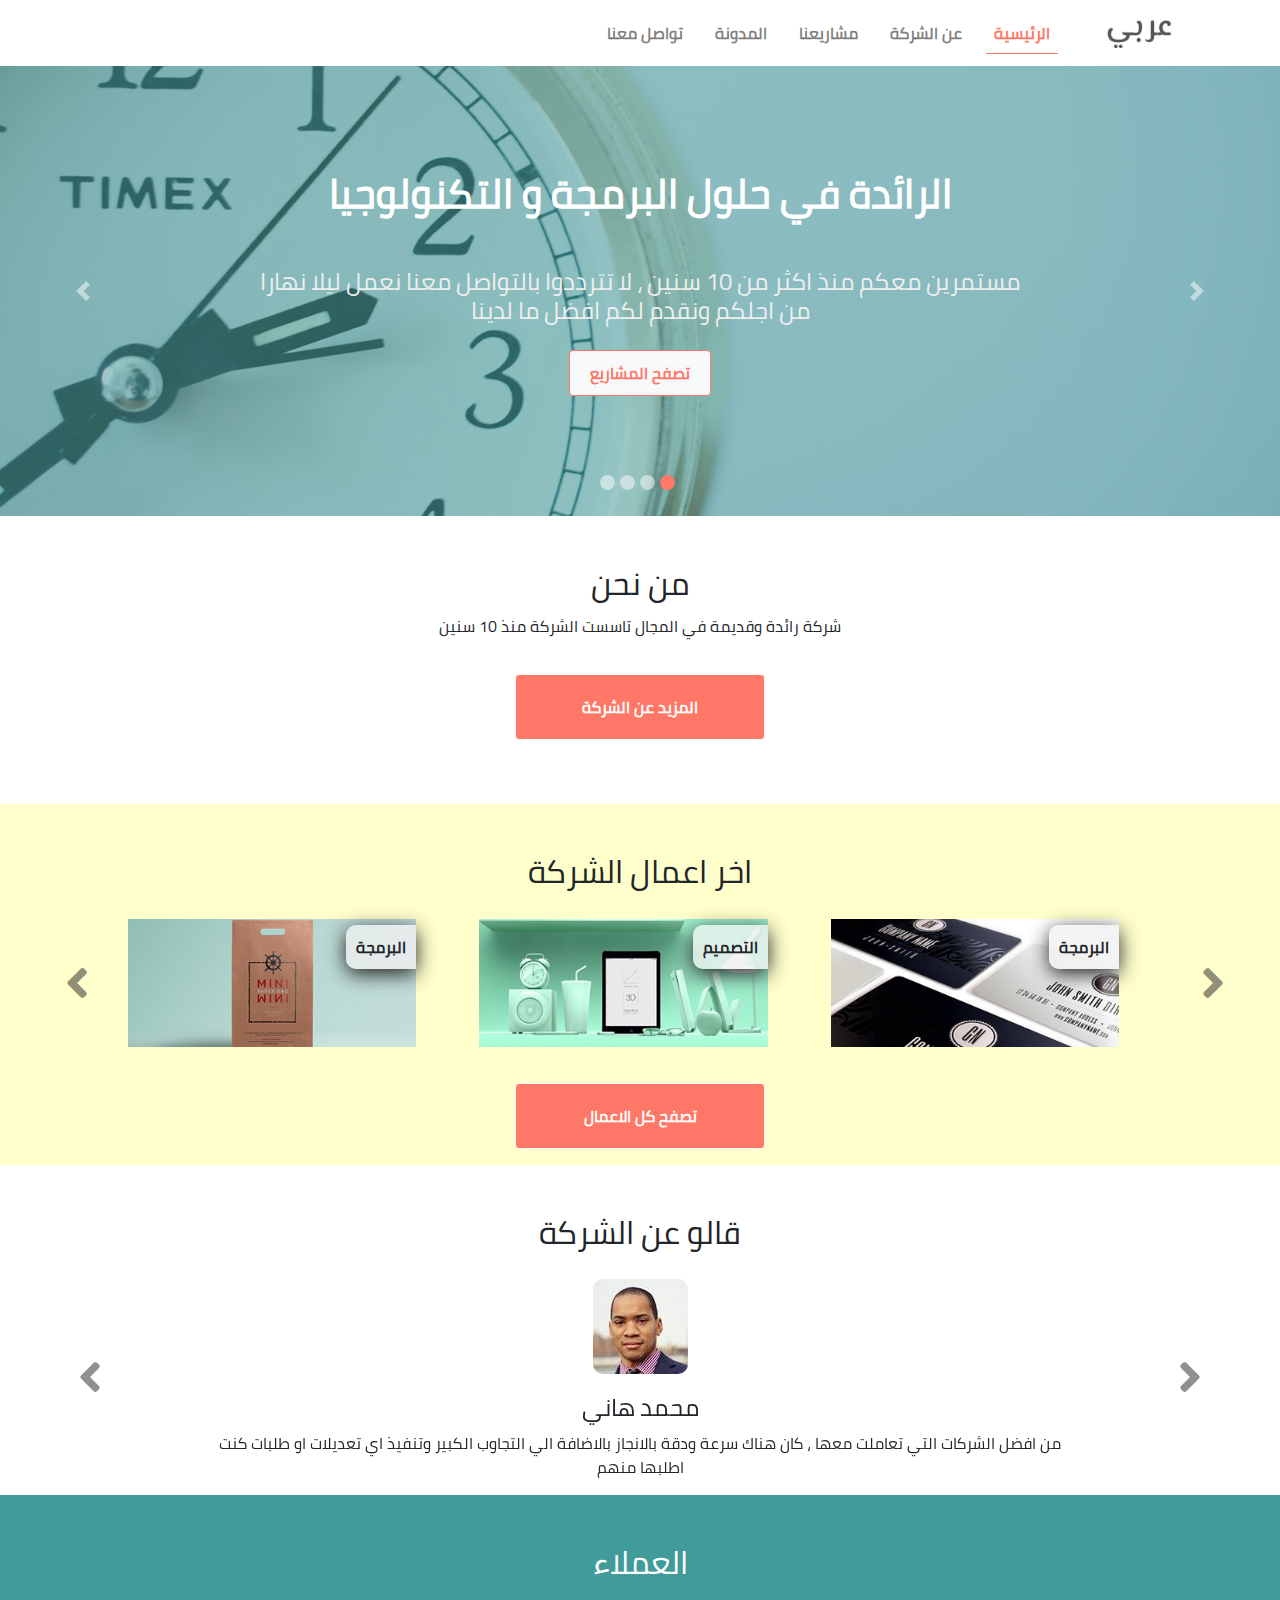
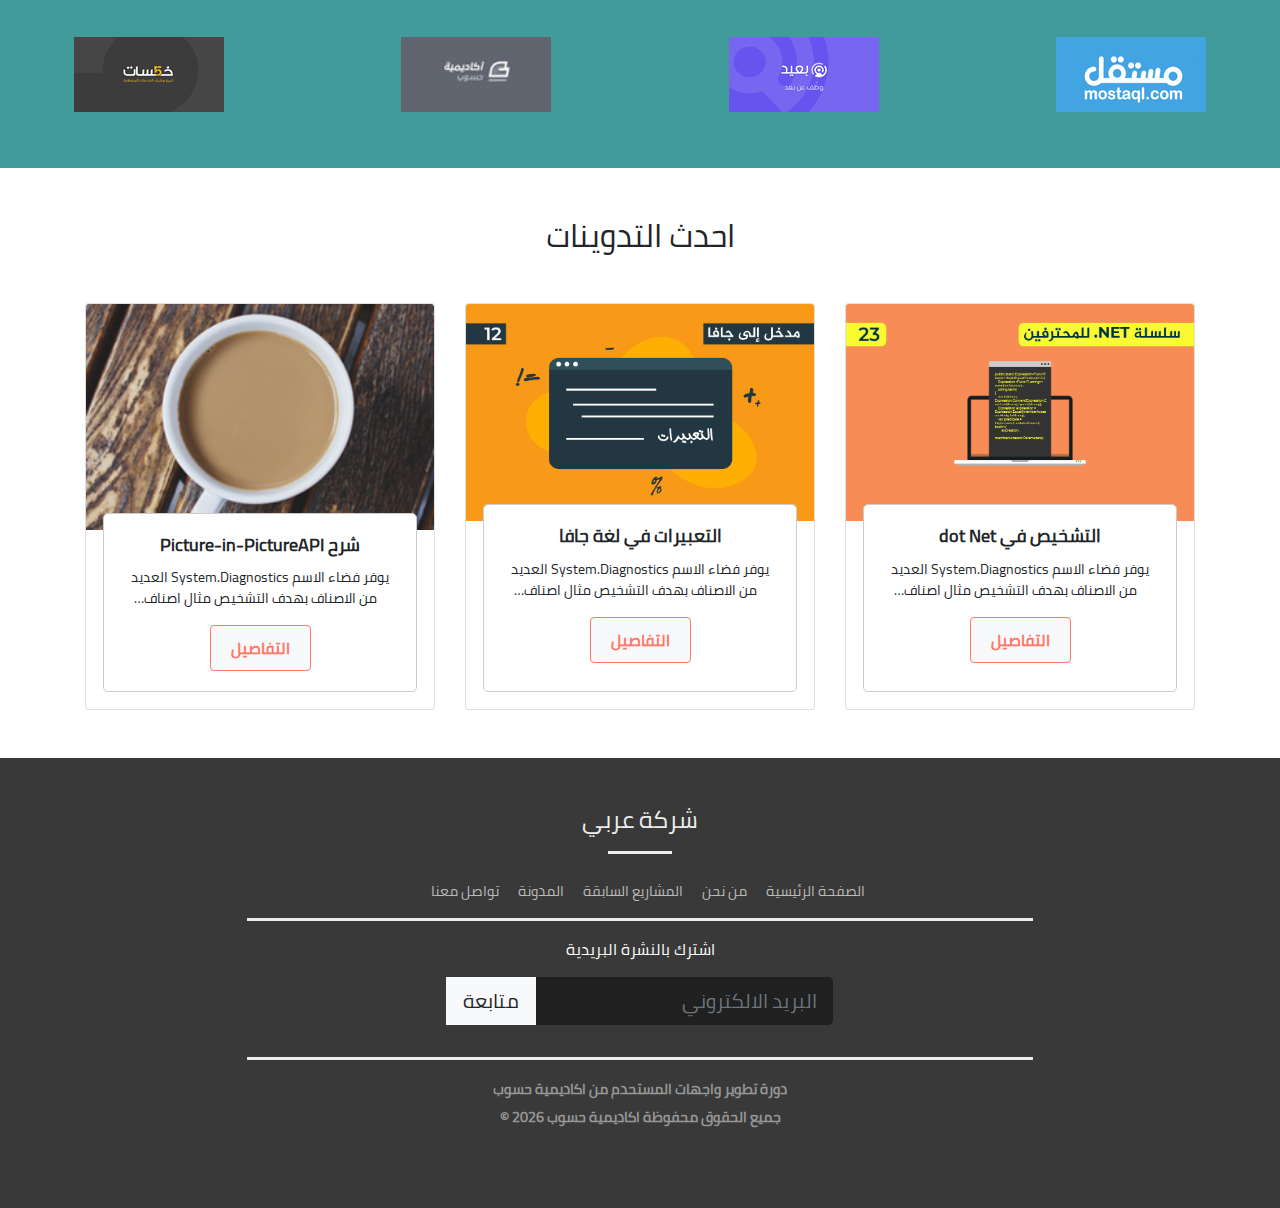
<file: index.html>
<!doctype html><html lang="en"><head><meta charset="UTF-8"><meta http-equiv="X-UA-Compatible" content="IE=edge"><meta name="viewport" content="width=device-width,initial-scale=1"><title>شركة | BmP</title><script defer="defer" src="./js/bundle.js"></script><link href="./css/style.css" rel="stylesheet"></head><body><div class="container-fliud"><section class="top-menu"><div class="row"><nav class="navbar navbar-expand-lg navbar-light bg-light w-100"><button class="navbar-toggler" type="button" data-toggle="collapse" data-target="#navbarSupportedContent" aria-controls="navbarSupportedContent" aria-expanded="false" aria-label="Toggle navigation"><span class="navbar-toggler-icon"></span></button> <a href="index.html" class="navbar-brand p-0"><img src="./images/logo.png" alt="brand company"></a><div class="collapse navbar-collapse" id="navbarSupportedContent"><ul class="navbar-nav ml-auto"><li class="nav-item active p-2"><a class="nav-link" href="/index.html">الرئيسية</a></li><li class="nav-item p-2"><a class="nav-link" href="/about.html">عن الشركة</a></li><li class="nav-item p-2"><a class="nav-link" href="/projects.html">مشاريعنا</a></li><li class="nav-item p-2"><a class="nav-link" href="/blog.html">المدونة</a></li><li class="nav-item p-2"><a class="nav-link" href="/contact.html">تواصل معنا</a></li></ul></div></nav></div></section><section class="carousel-top"><div class="row"><div id="carouselExampleCaptions" class="carousel slide" data-ride="carousel"><ol class="carousel-indicators"><li type="button" data-target="#carouselExampleCaptions" data-slide-to="0" class="active"></li><li type="button" data-target="#carouselExampleCaptions" data-slide-to="1"></li><li type="button" data-target="#carouselExampleCaptions" data-slide-to="2"></li><li type="button" data-target="#carouselExampleCaptions" data-slide-to="3"></li></ol><div class="carousel-inner"><div class="carousel-item active"><img src="./images/banner1.jpg" class="d-block w-100" alt="banner "><div class="carousel-caption d-none d-md-block overlay"><h1>الرائدة في حلول البرمجة و التكنولوجيا</h1><h4>مستمرين معكم منذ اكثر من 10 سنين ، لا تترددوا بالتواصل معنا نعمل ليلا نهارا من اجلكم ونقدم لكم افضل ما لدينا</h4><a href="projects.html" class="btn btn-light custom-btn my-3">تصفح المشاريع</a></div></div><div class="carousel-item"><img src="./images/banner2.jpg" class="d-block w-100" alt="about comapny"><div class="carousel-caption d-none d-md-block overlay"><h1>الرائدة في حلول البرمجة و التكنولوجيا</h1><h4>مستمرين معكم منذ اكثر من 10 سنين ، لا تترددوا بالتواصل معنا نعمل ليلا نهارا من اجلكم ونقدم لكم افضل ما لدينا</h4><a href="projects.html" class="btn btn-light custom-btn my-3">تصفح المشاريع</a></div></div><div class="carousel-item"><img src="./images/banner3.jpg" class="d-block w-100" alt="about company"><div class="carousel-caption d-none d-md-block overlay"><h1>الرائدة في حلول البرمجة و التكنولوجيا</h1><h4>مستمرين معكم منذ اكثر من 10 سنين ، لا تترددوا بالتواصل معنا نعمل ليلا نهارا من اجلكم ونقدم لكم افضل ما لدينا</h4><a href="projects.html" class="btn btn-light custom-btn my-3">تصفح المشاريع</a></div></div><div class="carousel-item"><img src="./images/banner4.jpg" class="d-block w-100" alt="about company"><div class="carousel-caption d-none d-md-block overlay"><h1>الرائدة في حلول البرمجة و التكنولوجيا</h1><h4>مستمرين معكم منذ اكثر من 10 سنين ، لا تترددوا بالتواصل معنا نعمل ليلا نهارا من اجلكم ونقدم لكم افضل ما لدينا</h4><a href="projects.html" class="btn btn-light custom-btn my-3">تصفح المشاريع</a></div></div></div><a class="carousel-control-prev" type="button" role="button" data-target="#carouselExampleCaptions" data-slide="prev"><span class="carousel-control-prev-icon" aria-hidden="true"></span> <span class="visually-hidden"></span> </a><a class="carousel-control-next" type="button" role="button" data-target="#carouselExampleCaptions" data-slide="next"><span class="carousel-control-next-icon" aria-hidden="true"></span> <span class="visually-hidden"></span></a></div></div></section><section class="who-are-we my-5"><div class="row justify-content-center"><div class="col-8"><div class="text-center"><h2>من نحن</h2><p class="custom-paragrap">شركة رائدة وقديمة في المجال تاسست الشركة منذ 10 سنين</p><a href="about.html" class="btn btn-light custom-btn-main my-3">المزيد عن الشركة</a></div></div></div></section><section class="latest-projects"><div class="row"><div class="col-12"><h2 class="text-center mt-5">اخر اعمال الشركة</h2></div></div><div id="latest-company-projects" class="carousel slide mx-auto" data-ride="carousel"><div class="carousel-inner"><div class="carousel-item active"><div class="row"><div class="col-12 col-lg-4 pr-5 d-flex justify-content-center"><div class="thumbnail2"><div class="project-category">البرمجة</div><div class="caption2"><h5>برمجة التطبيقات</h5><p class="project-details">برمجة تطبيق باستخدام Android Studio</p><a href="project-details.html" class="btn btn-light custom-btn">تصفح المشروع</a></div><img src="./images/our-works-1.jpg" class="img-fluid h-100" alt="last projec"></div></div><div class="col-12 col-lg-4 pr-5 d-flex justify-content-center"><div class="thumbnail2"><div class="project-category">التصميم</div><div class="caption2"><h5>تصميم المواقع</h5><p class="project-details">تصميم شكل موقع متجر الكتروني ، التصميم متكامل لجميع احجام الشاشات</p><a href="project-details.html" class="btn btn-light custom-btn">تصفح المشروع</a></div><img src="./images/our-works-2.jpg" class="img-fluid h-100" alt="last projec"></div></div><div class="col-12 col-lg-4 pr-5 d-flex justify-content-center"><div class="thumbnail2"><div class="project-category">البرمجة</div><div class="caption2"><h5>برمجة المواقع</h5><p class="project-details">برمجة موقع الكنروني لبيع الالبسه ، يعمل الموقع على جميع احجام الشاشات</p><a href="project-details.html" class="btn btn-light custom-btn">تصفح المشروع</a></div><img src="./images/our-works-3.jpg" class="img-fluid h-100" alt="last projec"></div></div></div></div><div class="carousel-item"><div class="row"><div class="col-12 col-lg-4 pr-5 d-flex justify-content-center"><div class="thumbnail2"><div class="project-category">البرمجة</div><div class="caption2"><h5>برمجة التطبيقات</h5><p class="project-details">برمجة تطبيق باستخدام ios</p><a href="project-details.html" class="btn btn-light custom-btn">تصفح المشروع</a></div><img src="./images/our-works-4.jpg" class="img-fluid h-100" alt="last projec"></div></div><div class="col-12 col-lg-4 pr-5 d-flex justify-content-center"><div class="thumbnail2"><div class="project-category">التصميم</div><div class="caption2"><h5>تصميم المواقع</h5><p class="project-details">لتطبيق هاتف ، تم اختيار الالوان بعناية بنا على طلب الزبون</p><a href="project-details.html" class="btn btn-light custom-btn">تصفح المشروع</a></div><img src="./images/our-works-5.jpg" class="img-fluid h-100" alt="last projec"></div></div><div class="col-12 col-lg-4 pr-5 d-flex justify-content-center"><div class="thumbnail2"><div class="project-category">البرمجة</div><div class="caption2"><h5>برمجة المواقع</h5><p class="project-details">برمجة موقع الكنروني لبيع الالبسه ، يعمل الموقع على جميع احجام الشاشات</p><a href="project-details.html" class="btn btn-light custom-btn">تصفح المشروع</a></div><img src="./images/our-works-6.jpg" class="img-fluid h-100" alt="last projec"></div></div></div></div><div class="carousel-item"><div class="row"><div class="col-12 col-lg-4 pr-5 d-flex justify-content-center"><div class="thumbnail2"><div class="project-category">البرمجة</div><div class="caption2"><h5>برمجة التطبيقات</h5><p class="project-details">برمجة تطبيق باستخدام ios</p><a href="project-details.html" class="btn btn-light custom-btn">تصفح المشروع</a></div><img src="./images/our-works-2.jpg" class="img-fluid h-100" alt="last projec"></div></div><div class="col-12 col-lg-4 pr-5 d-flex justify-content-center"><div class="thumbnail2"><div class="project-category">التصميم</div><div class="caption2"><h5>تصميم المواقع</h5><p class="project-details">تصميم شكل موقع متجر الكتروني ، التصميم متكامل لجميع احجام الشاشات</p><a href="project-details.html" class="btn btn-light custom-btn">تصفح المشروع</a></div><img src="./images/our-works-3.jpg" class="img-fluid h-100" alt="last projec"></div></div><div class="col-12 col-lg-4 pr-5 d-flex justify-content-center"><div class="thumbnail2"><div class="project-category">البرمجة</div><div class="caption2"><h5>برمجة المواقع</h5><p class="project-details">برمجة موقع الكنروني لبيع الالبسه ، يعمل الموقع على جميع احجام الشاشات</p><a href="project-details.html" class="btn btn-light custom-btn">تصفح المشروع</a></div><img src="./images/our-works-1.jpg" class="img-fluid h-100" alt="last projec"></div></div></div></div></div><a class="carousel-control-prev" role="button" data-target="#latest-company-projects" data-slide="prev"><i class="fas fa-angle-right fa-3x"></i> </a><a class="carousel-control-next" role="button" data-target="#latest-company-projects" data-slide="next"><i class="fas fa-angle-left fa-3x"></i></a></div><div class="text-center"><a href="projects.html" class="btn btn-light custom-btn-main my-3">تصفح كل الاعمال</a></div></section><section class="said-about-company"><h2 class="mt-5 text-center">قالو عن الشركة</h2><div id="said-about-company-carousel" class="carousel slide" data-ride="carousel"><div class="carousel-inner"><div class="carousel-item active"><div class="row justify-content-center"><div class="col-8"><div class="text-center"><img src="./images/team1.jpg" class="custom-img" alt="محمد هاني"><h4>محمد هاني</h4><p class="custom-pargraph">من افضل الشركات التي تعاملت معها ، كان هناك سرعة ودقة بالانجاز بالاضافة الي التجاوب الكبير وتنفيذ اي تعديلات او طلبات كنت اطلبها منهم</p></div></div></div></div><div class="carousel-item"><div class="row justify-content-center"><div class="col-8"><div class="text-center"><img src="./images/team2.jpg" class="custom-img" alt="محمد هاني"><h4>احمد محمد</h4><p class="custom-pargraph">من افضل الشركات التي تعاملت معها ، كان هناك سرعة ودقة بالانجاز بالاضافة الي التجاوب الكبير وتنفيذ اي تعديلات او طلبات كنت اطلبها منهم</p></div></div></div></div><div class="carousel-item"><div class="row justify-content-center"><div class="col-8"><div class="text-center"><img src="./images/team3.jpg" class="custom-img" alt="محمد هاني"><h4>خالد</h4><p class="custom-pargraph">من افضل الشركات التي تعاملت معها ، كان هناك سرعة ودقة بالانجاز بالاضافة الي التجاوب الكبير وتنفيذ اي تعديلات او طلبات كنت اطلبها منهم</p></div></div></div></div></div><a class="carousel-control-prev" role="button" data-target="#said-about-company-carousel" data-slide="prev"><i class="fas fa-angle-right fa-3x"></i> </a><a class="carousel-control-next" role="button" data-target="#said-about-company-carousel" data-slide="next"><i class="fas fa-angle-left fa-3x"></i></a></div></section><section class="clients py-5"><h2 class="text-center pb-5 text-white">العملاء</h2><div class="client-logos"><div class="row"><div class="col-12 col-sm-6 col-lg-3 d-flex justify-content-center"><a href="https://mostaql.com/" class="mb-2"><img src="./images/mostaql.png" alt="mostaql"></a></div><div class="col-12 col-sm-6 col-lg-3 d-flex justify-content-center"><a href="https://baaeed.com/" class="mb-2"><img src="./images/baaeed.png" alt="mostaql"></a></div><div class="col-12 col-sm-6 col-lg-3 d-flex justify-content-center"><a href="https://academy.hsoub.com/" class="mb-2"><img src="./images/academy-hsoub.jpg" alt="mostaql"></a></div><div class="col-12 col-sm-6 col-lg-3 d-flex justify-content-center"><a href="https://khamsat.com/" class="mb-2"><img src="./images/khamsat.png" alt="mostaql"></a></div></div></div></section><section class="latest-post"><div class="container"><div class="text-center my-5"><h2>احدث التدوينات</h2></div><div class="row"><div class="col-md-4 d-flex justify-content-center"><div class="card mb-5" style="width:23rem"><img src="./images/blog1.png" class="card-img-top" alt=""><div class="card-body text-center"><h5 class="card-title">التشخيص في dot Net</h5><p class="card-text project-details">يوفر فضاء الاسم System.Diagnostics العديد من الاصناف بهدف التشخيص مثال اصناف للتعامل مع عمليات النظام واخرى تعمل كعدادات لقياس الاداء</p><a href="blog-details-" class="btn btn-light custom-btn">التفاصيل</a></div></div></div><div class="col-md-4 d-flex justify-content-center"><div class="card mb-5" style="width:23rem"><img src="./images/blog2.png" class="card-img-top" alt=""><div class="card-body text-center"><h5 class="card-title">التعبيرات في لغة جافا</h5><p class="card-text project-details">يوفر فضاء الاسم System.Diagnostics العديد من الاصناف بهدف التشخيص مثال اصناف للتعامل مع عمليات النظام واخرى تعمل كعدادات لقياس الاداء</p><a href="blog-details-" class="btn btn-light custom-btn">التفاصيل</a></div></div></div><div class="col-md-4 d-flex justify-content-center"><div class="card mb-5" style="width:23rem"><img src="./images/blog3.jpg" class="card-img-top" alt=""><div class="card-body text-center"><h5 class="card-title">شرح Picture-in-PictureAPI</h5><p class="card-text project-details">يوفر فضاء الاسم System.Diagnostics العديد من الاصناف بهدف التشخيص مثال اصناف للتعامل مع عمليات النظام واخرى تعمل كعدادات لقياس الاداء</p><a href="blog-details-" class="btn btn-light custom-btn">التفاصيل</a></div></div></div></div></div></section><footer><div class="row"><div class="col-12 text-center"><h2 class="mt-5">شركة عربي</h2><hr class="line1"></div><div id="footer-nav-links" class="col-12 text-center mt-2"><a href=".">الصفحة الرئيسية</a> <a href="about.html">من نحن</a> <a href="projects.html">المشاريع السابقة</a> <a href="blog.html">المدونة</a> <a href="contact.html">تواصل معنا</a></div><hr class="line2"><div class="col-12 text-center"><label class="custom-heading text-white mb-3">اشترك بالنشرة البريدية</label><form class="form form-inline justify-content-center"><div class="input-group input-group-lg mb-3"><input class="form-control" placeholder="البريد الالكتروني" aria-label="Example text with button addon" aria-describedby="button-addon1"><div class="input-group-prepend"><button class="btn btn-light" type="button" id="button-addon1">متابعة</button></div></div></form></div><hr class="line2"><div class="col-12 text-center"><a href="https://academy.hsoub.com/learn/front-end-web-development" class="copyright copyright-link">دورة تطوير واجهات المستحدم من اكاديمية حسوب</a><h5 class="copyright mt-2">جميع الحقوق محفوظة اكاديمية حسوب <span id="date"></span> &copy;</h5></div></div></footer></div></body></html>
</file>
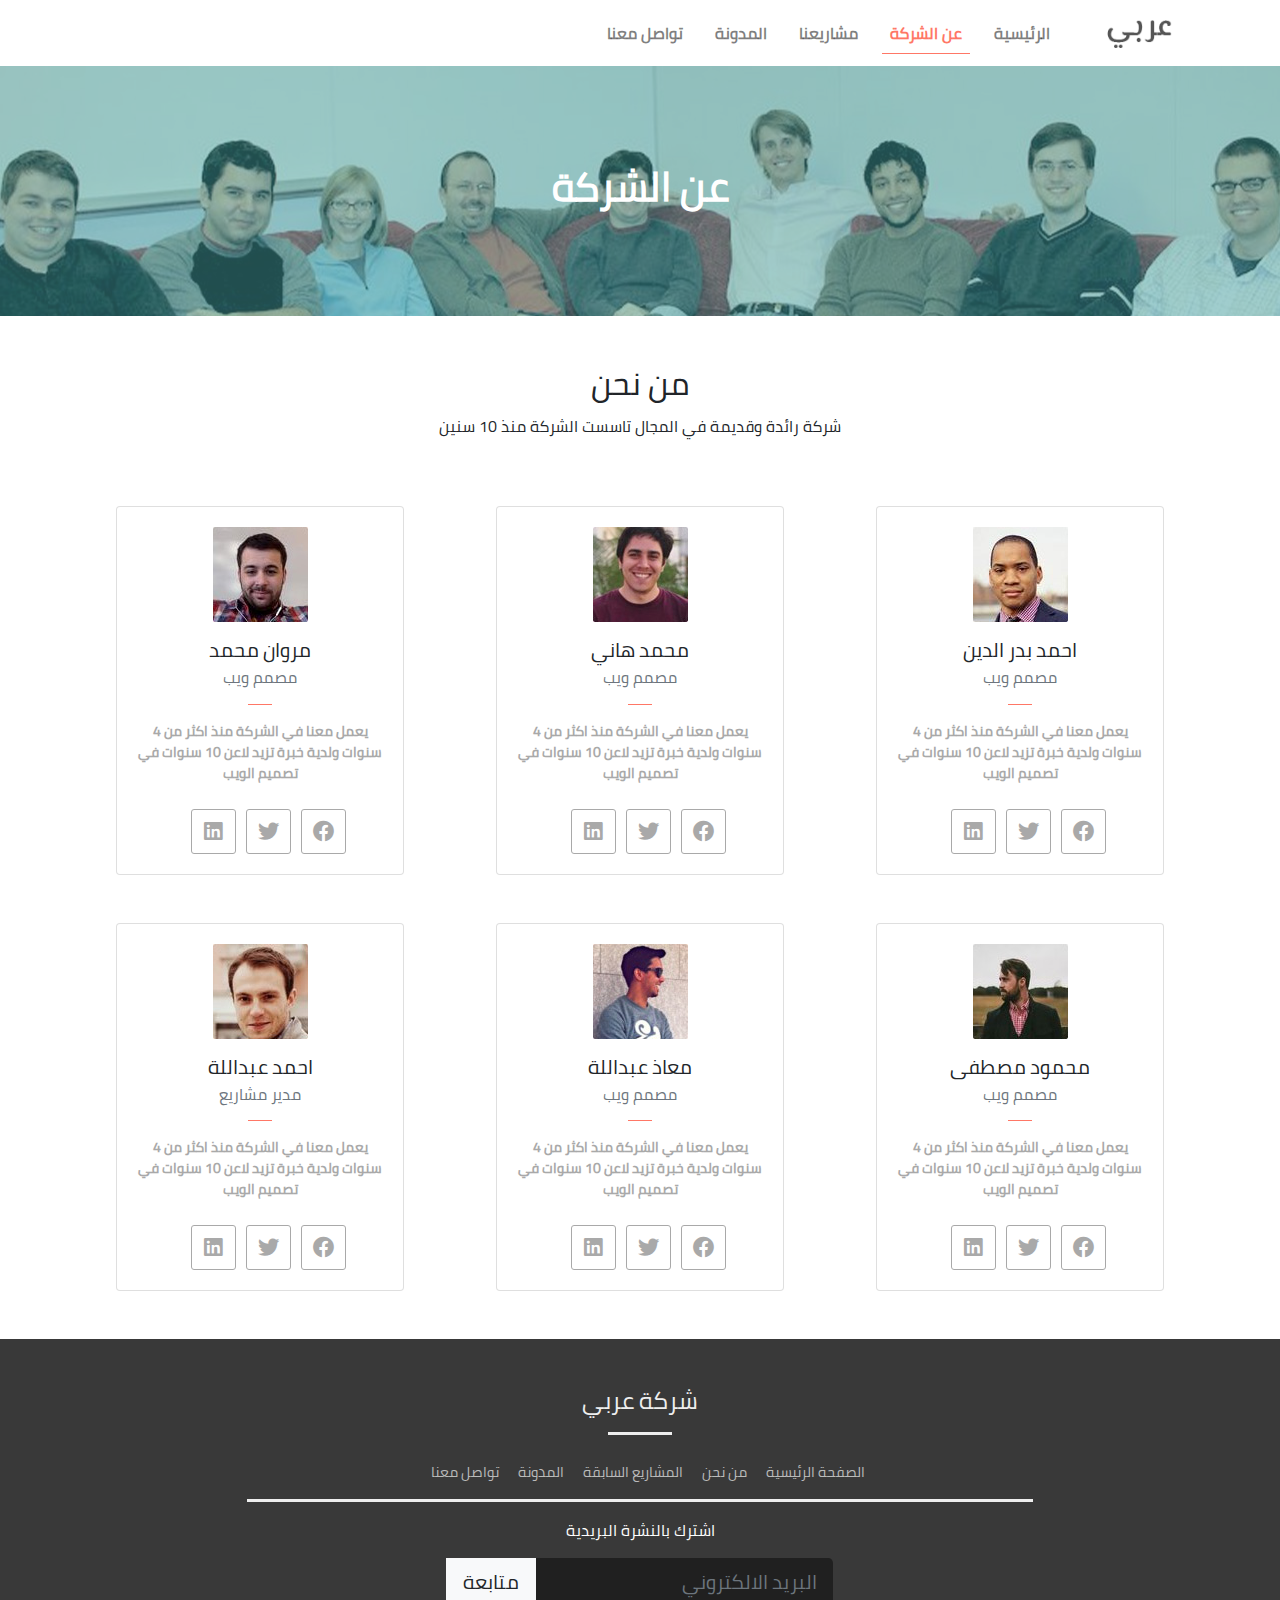
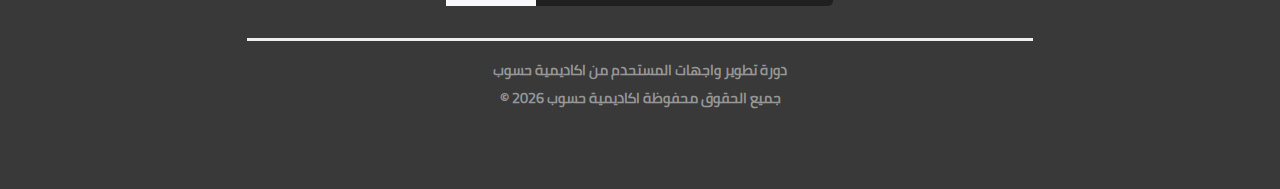
<file: about.html>
<!doctype html><html lang="en"><head><meta charset="UTF-8"><meta http-equiv="X-UA-Compatible" content="IE=edge"><meta name="viewport" content="width=device-width,initial-scale=1"><title>عن الشركة</title><script defer="defer" src="./js/bundle.js"></script><link href="./css/style.css" rel="stylesheet"></head><body><div class="container-fliud"><section class="top-menu"><div class="row"><nav class="navbar navbar-expand-lg navbar-light bg-light w-100"><button class="navbar-toggler" type="button" data-toggle="collapse" data-target="#navbarSupportedContent" aria-controls="navbarSupportedContent" aria-expanded="false" aria-label="Toggle navigation"><span class="navbar-toggler-icon"></span></button> <a href="index.html" class="navbar-brand p-0"><img src="./images/logo.png" alt="brand company"></a><div class="collapse navbar-collapse" id="navbarSupportedContent"><ul class="navbar-nav ml-auto"><li class="nav-item p-2"><a class="nav-link" href="/index.html">الرئيسية</a></li><li class="nav-item p-2"><a class="nav-link" href="/about.html">عن الشركة</a></li><li class="nav-item p-2"><a class="nav-link" href="/projects.html">مشاريعنا</a></li><li class="nav-item p-2"><a class="nav-link" href="/blog.html">المدونة</a></li><li class="nav-item p-2"><a class="nav-link" href="/contact.html">تواصل معنا</a></li></ul></div></nav></div></section><section class="banner about-banner"><div class="row"><div class="col-12"><div id="banner-img"><div class="overlay"><h1 class="title1">عن الشركة</h1></div></div></div></div></section><section class="who-are-we my-5"><div class="row justify-content-center"><div class="col-8"><div class="text-center"><h2>من نحن</h2><p class="custom-paragrap">شركة رائدة وقديمة في المجال تاسست الشركة منذ 10 سنين</p></div></div></div></section><section class="our-team"><div class="container"><div class="row mt-5"><div class="col-md-6 col-lg-4 col-12 d-flex justify-content-center"><div class="card text-center mb-5" style="width:18rem"><div class="card-body"><img src="./images/team1.jpg" alt="personal-img"><h5 class="card-title mt-3">احمد بدر الدين</h5><h6 class="card-subtitle mb-2 text-muted">مصمم ويب</h6><hr class="our-team-line"><p class="card-text">يعمل معنا في الشركة منذ اكثر من 4 سنوات ولدية خبرة تزيد لاعن 10 سنوات في تصميم الويب</p><div class="social-about"><a href="#" class="linkedin-social one-social"><i class="fab fa-linkedin fa-lg"></i></a> <a href="#" class="twitter-social one-social"><i class="fab fa-twitter fa-lg"></i></a> <a href="#" class="facebook-social one-social"><i class="fab fa-facebook fa-lg"></i></a></div></div></div></div><div class="col-md-6 col-lg-4 col-12 d-flex justify-content-center"><div class="card text-center mb-5" style="width:18rem"><div class="card-body"><img src="./images/team2.jpg" alt="personal-img"><h5 class="card-title mt-3">محمد هاني</h5><h6 class="card-subtitle mb-2 text-muted">مصمم ويب</h6><hr class="our-team-line"><p class="card-text">يعمل معنا في الشركة منذ اكثر من 4 سنوات ولدية خبرة تزيد لاعن 10 سنوات في تصميم الويب</p><div class="social-about"><a href="#" class="linkedin-social one-social"><i class="fab fa-linkedin fa-lg"></i></a> <a href="#" class="twitter-social one-social"><i class="fab fa-twitter fa-lg"></i></a> <a href="#" class="facebook-social one-social"><i class="fab fa-facebook fa-lg"></i></a></div></div></div></div><div class="col-md-6 col-lg-4 col-12 d-flex justify-content-center"><div class="card text-center mb-5" style="width:18rem"><div class="card-body"><img src="./images/team3.jpg" alt="personal-img"><h5 class="card-title mt-3">مروان محمد</h5><h6 class="card-subtitle mb-2 text-muted">مصمم ويب</h6><hr class="our-team-line"><p class="card-text">يعمل معنا في الشركة منذ اكثر من 4 سنوات ولدية خبرة تزيد لاعن 10 سنوات في تصميم الويب</p><div class="social-about"><a href="#" class="linkedin-social one-social"><i class="fab fa-linkedin fa-lg"></i></a> <a href="#" class="twitter-social one-social"><i class="fab fa-twitter fa-lg"></i></a> <a href="#" class="facebook-social one-social"><i class="fab fa-facebook fa-lg"></i></a></div></div></div></div><div class="col-md-6 col-lg-4 col-12 d-flex justify-content-center"><div class="card text-center mb-5" style="width:18rem"><div class="card-body"><img src="./images/team4.jpg" alt="personal-img"><h5 class="card-title mt-3">محمود مصطفى</h5><h6 class="card-subtitle mb-2 text-muted">مصمم ويب</h6><hr class="our-team-line"><p class="card-text">يعمل معنا في الشركة منذ اكثر من 4 سنوات ولدية خبرة تزيد لاعن 10 سنوات في تصميم الويب</p><div class="social-about"><a href="#" class="linkedin-social one-social"><i class="fab fa-linkedin fa-lg"></i></a> <a href="#" class="twitter-social one-social"><i class="fab fa-twitter fa-lg"></i></a> <a href="#" class="facebook-social one-social"><i class="fab fa-facebook fa-lg"></i></a></div></div></div></div><div class="col-md-6 col-lg-4 col-12 d-flex justify-content-center"><div class="card text-center mb-5" style="width:18rem"><div class="card-body"><img src="./images/team5.jpg" alt="personal-img"><h5 class="card-title mt-3">معاذ عبداللة</h5><h6 class="card-subtitle mb-2 text-muted">مصمم ويب</h6><hr class="our-team-line"><p class="card-text">يعمل معنا في الشركة منذ اكثر من 4 سنوات ولدية خبرة تزيد لاعن 10 سنوات في تصميم الويب</p><div class="social-about"><a href="#" class="linkedin-social one-social"><i class="fab fa-linkedin fa-lg"></i></a> <a href="#" class="twitter-social one-social"><i class="fab fa-twitter fa-lg"></i></a> <a href="#" class="facebook-social one-social"><i class="fab fa-facebook fa-lg"></i></a></div></div></div></div><div class="col-md-6 col-lg-4 col-12 d-flex justify-content-center"><div class="card text-center mb-5" style="width:18rem"><div class="card-body"><img src="./images/team6.jpg" alt="personal-img"><h5 class="card-title mt-3">احمد عبداللة</h5><h6 class="card-subtitle mb-2 text-muted">مدير مشاريع</h6><hr class="our-team-line"><p class="card-text">يعمل معنا في الشركة منذ اكثر من 4 سنوات ولدية خبرة تزيد لاعن 10 سنوات في تصميم الويب</p><div class="social-about"><a href="#" class="linkedin-social one-social"><i class="fab fa-linkedin fa-lg"></i></a> <a href="#" class="twitter-social one-social"><i class="fab fa-twitter fa-lg"></i></a> <a href="#" class="facebook-social one-social"><i class="fab fa-facebook fa-lg"></i></a></div></div></div></div></div></div></section><footer><div class="row"><div class="col-12 text-center"><h2 class="mt-5">شركة عربي</h2><hr class="line1"></div><div id="footer-nav-links" class="col-12 text-center mt-2"><a href=".">الصفحة الرئيسية</a> <a href="about.html">من نحن</a> <a href="projects.html">المشاريع السابقة</a> <a href="blog.html">المدونة</a> <a href="contact.html">تواصل معنا</a></div><hr class="line2"><div class="col-12 text-center"><label class="custom-heading text-white mb-3">اشترك بالنشرة البريدية</label><form class="form form-inline justify-content-center"><div class="input-group input-group-lg mb-3"><input class="form-control" placeholder="البريد الالكتروني" aria-label="Example text with button addon" aria-describedby="button-addon1"><div class="input-group-prepend"><button class="btn btn-light" type="button" id="button-addon1">متابعة</button></div></div></form></div><hr class="line2"><div class="col-12 text-center"><a href="https://academy.hsoub.com/learn/front-end-web-development" class="copyright copyright-link">دورة تطوير واجهات المستحدم من اكاديمية حسوب</a><h5 class="copyright mt-2">جميع الحقوق محفوظة اكاديمية حسوب <span id="date"></span> &copy;</h5></div></div></footer></div></body></html>
</file>
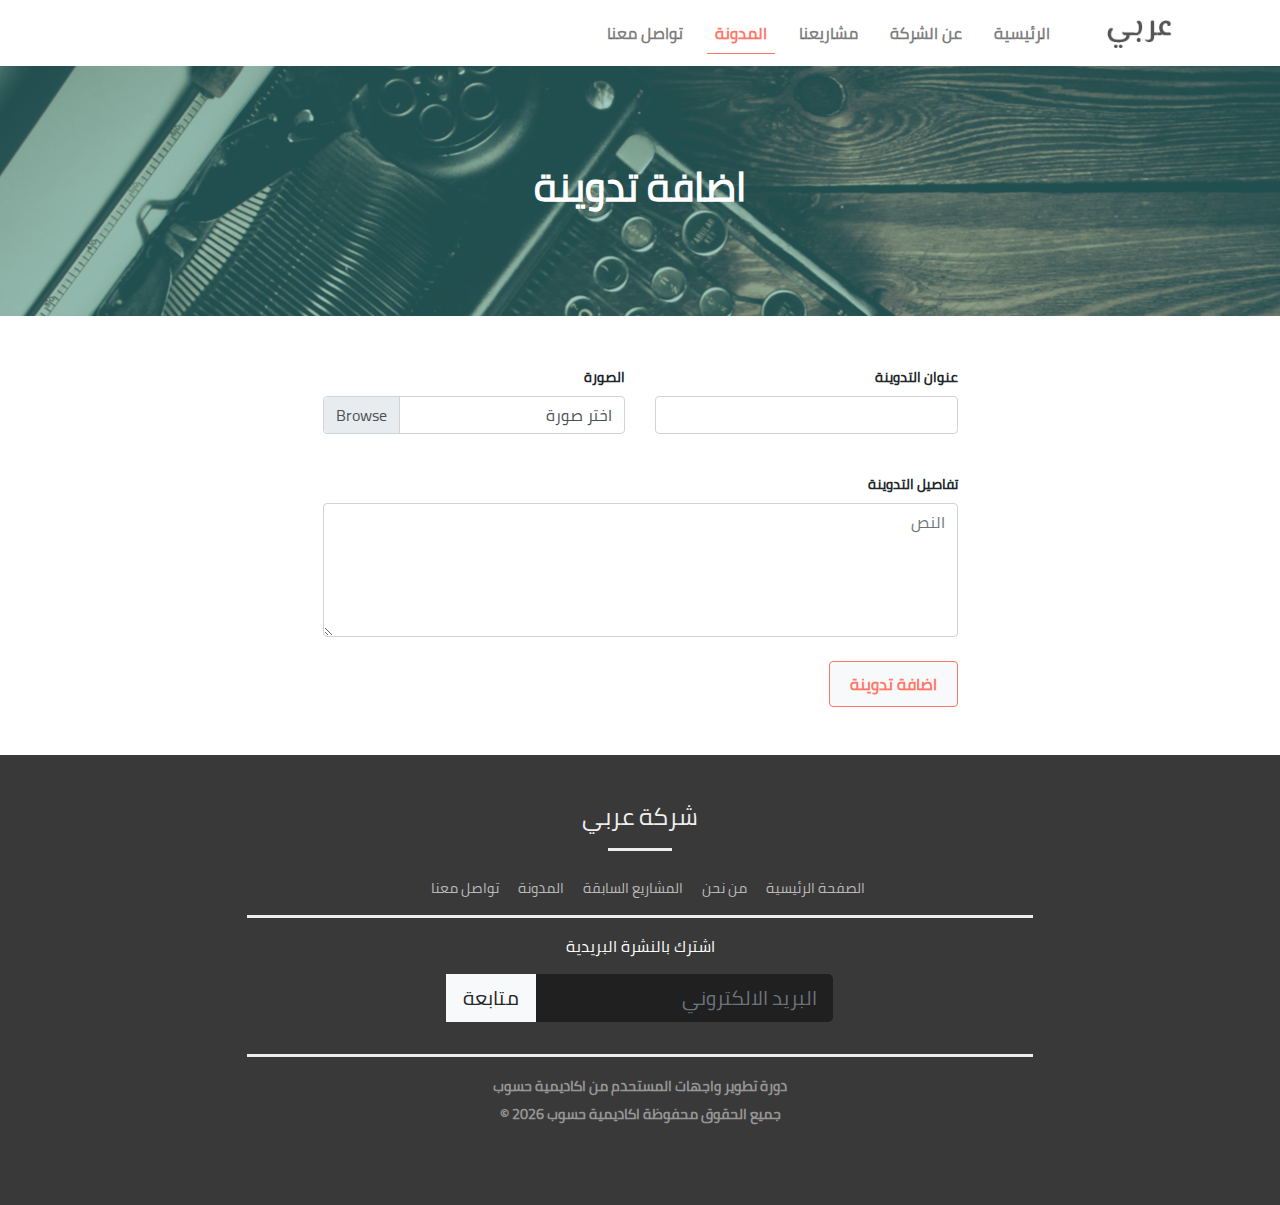
<file: add-blog.html>
<!doctype html><html lang="en"><head><meta charset="UTF-8"><meta http-equiv="X-UA-Compatible" content="IE=edge"><meta name="viewport" content="width=device-width,initial-scale=1"><title>اضافة تدوينة</title><script defer="defer" src="./js/bundle.js"></script><link href="./css/style.css" rel="stylesheet"></head><body><div class="container-fliud"><section class="top-menu"><div class="row"><nav class="navbar navbar-expand-lg navbar-light bg-light w-100"><button class="navbar-toggler" type="button" data-toggle="collapse" data-target="#navbarSupportedContent" aria-controls="navbarSupportedContent" aria-expanded="false" aria-label="Toggle navigation"><span class="navbar-toggler-icon"></span></button> <a href="index.html" class="navbar-brand p-0"><img src="./images/logo.png" alt="brand company"></a><div class="collapse navbar-collapse" id="navbarSupportedContent"><ul class="navbar-nav ml-auto"><li class="nav-item p-2"><a class="nav-link" href="/index.html">الرئيسية</a></li><li class="nav-item p-2"><a class="nav-link" href="/about.html">عن الشركة</a></li><li class="nav-item p-2"><a class="nav-link" href="/projects.html">مشاريعنا</a></li><li class="nav-item p-2"><a class="nav-link" href="/blog.html">المدونة</a></li><li class="nav-item p-2"><a class="nav-link" href="/contact.html">تواصل معنا</a></li></ul></div></nav></div></section><section class="banner banner-blog"><div class="row"><div class="col-12"><div id="banner-img"><div class="overlay"><h1 class="title1">اضافة تدوينة</h1></div></div></div></div></section><section class="add-blog mt-4 mb-5"><div class="container"><div class="row justify-content-center"><div class="col-lg-7 col-12"><form><div class="row mt-4"><div class="col-md-6"><label>عنوان التدوينة</label> <input class="form-control mb-3"></div><div class="col-md-6"><label>الصورة</label><div class="custom-file"><input type="file" class="custom-file-input" id="customFile"> <label class="custom-file-label" for="customFile">اختر صورة</label></div></div></div><div class="row"><div class="col"><label class="mt-4">تفاصيل التدوينة</label> <textarea name="message" required placeholder="النص" id="message" cols="30" rows="5" class="form-control"></textarea></div></div><button type="button" class="btn btn-light custom-btn mt-4">اضافة تدوينة</button></form></div></div></div></section><footer><div class="row"><div class="col-12 text-center"><h2 class="mt-5">شركة عربي</h2><hr class="line1"></div><div id="footer-nav-links" class="col-12 text-center mt-2"><a href=".">الصفحة الرئيسية</a> <a href="about.html">من نحن</a> <a href="projects.html">المشاريع السابقة</a> <a href="blog.html">المدونة</a> <a href="contact.html">تواصل معنا</a></div><hr class="line2"><div class="col-12 text-center"><label class="custom-heading text-white mb-3">اشترك بالنشرة البريدية</label><form class="form form-inline justify-content-center"><div class="input-group input-group-lg mb-3"><input class="form-control" placeholder="البريد الالكتروني" aria-label="Example text with button addon" aria-describedby="button-addon1"><div class="input-group-prepend"><button class="btn btn-light" type="button" id="button-addon1">متابعة</button></div></div></form></div><hr class="line2"><div class="col-12 text-center"><a href="https://academy.hsoub.com/learn/front-end-web-development" class="copyright copyright-link">دورة تطوير واجهات المستحدم من اكاديمية حسوب</a><h5 class="copyright mt-2">جميع الحقوق محفوظة اكاديمية حسوب <span id="date"></span> &copy;</h5></div></div></footer></div></body></html>
</file>
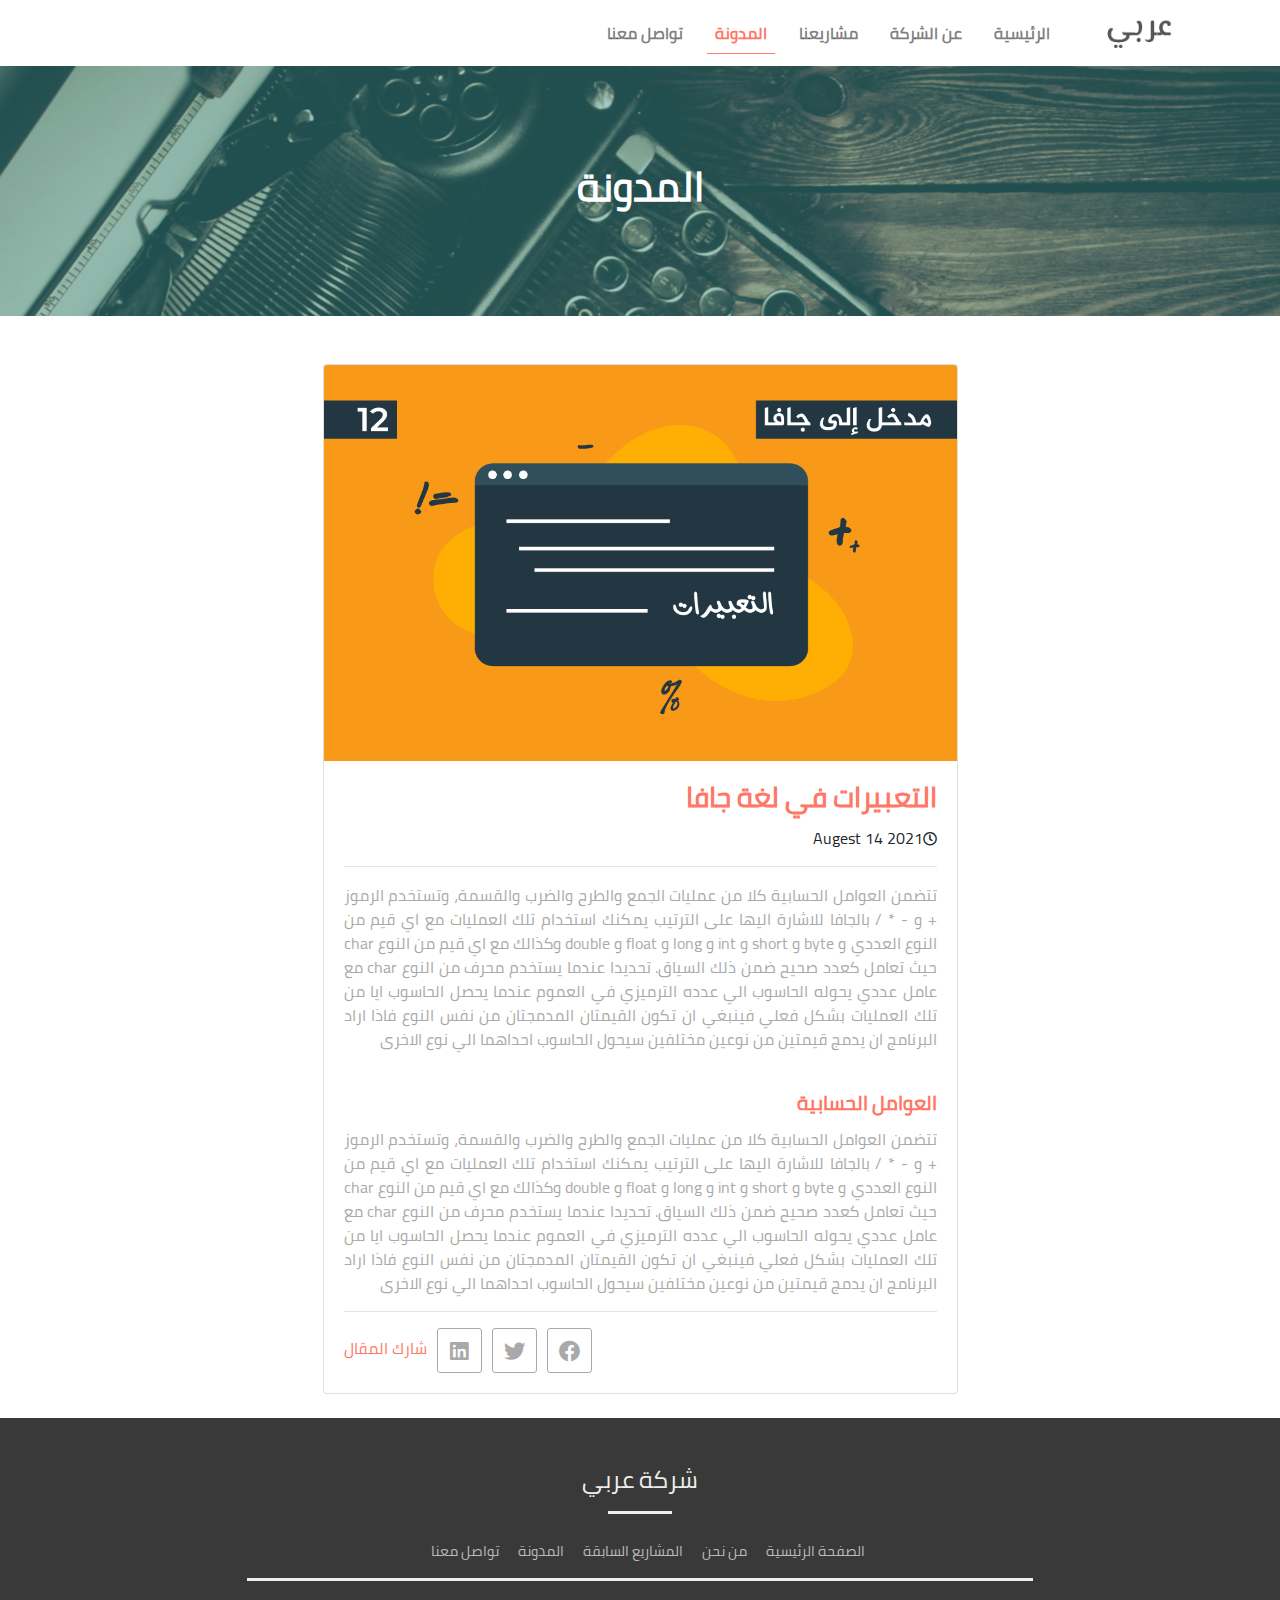
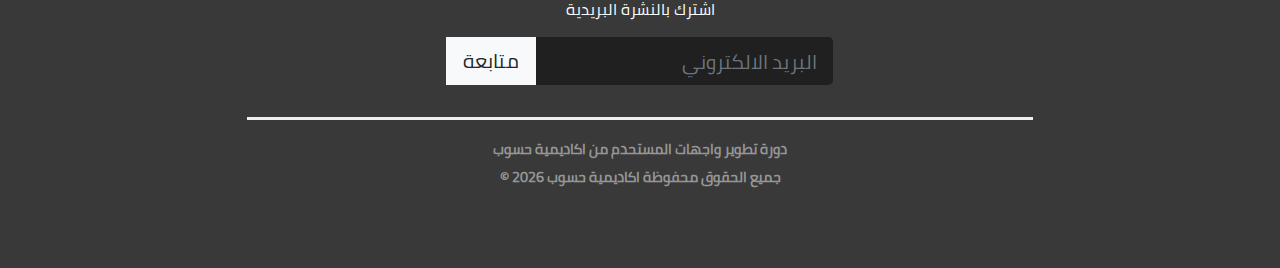
<file: blog-details.html>
<!doctype html><html lang="en"><head><meta charset="UTF-8"><meta http-equiv="X-UA-Compatible" content="IE=edge"><meta name="viewport" content="width=device-width,initial-scale=1"><title>صفحة تفاصيل المدونة</title><script defer="defer" src="./js/bundle.js"></script><link href="./css/style.css" rel="stylesheet"></head><body><div class="container-fliud"><section class="top-menu"><div class="row"><nav class="navbar navbar-expand-lg navbar-light bg-light w-100"><button class="navbar-toggler" type="button" data-toggle="collapse" data-target="#navbarSupportedContent" aria-controls="navbarSupportedContent" aria-expanded="false" aria-label="Toggle navigation"><span class="navbar-toggler-icon"></span></button> <a href="index.html" class="navbar-brand p-0"><img src="./images/logo.png" alt="brand company"></a><div class="collapse navbar-collapse" id="navbarSupportedContent"><ul class="navbar-nav ml-auto"><li class="nav-item p-2"><a class="nav-link" href="/index.html">الرئيسية</a></li><li class="nav-item p-2"><a class="nav-link" href="/about.html">عن الشركة</a></li><li class="nav-item p-2"><a class="nav-link" href="/projects.html">مشاريعنا</a></li><li class="nav-item p-2"><a class="nav-link" href="/blog.html">المدونة</a></li><li class="nav-item p-2"><a class="nav-link" href="/contact.html">تواصل معنا</a></li></ul></div></nav></div></section><section class="banner banner-blog"><div class="row"><div class="col-12"><div id="banner-img"><div class="overlay"><h1 class="title1">المدونة</h1></div></div></div></div></section><section class="posts-details mt-5 mb-4"><div class="container"><div class="row justify-content-center"><div class="col-md-7"><div class="card"><img src="./images/blog2.png" class="card-img-top" alt="posts-image"><div class="card-body"><h3 class="card-title">التعبيرات في لغة جافا</h3><span><i class="far fa-clock fa-sm"></i>Augest 14 2021</span><hr><p class="card-text text-justify">تتضمن العوامل الحسابية كلا من عمليات الجمع والطرح والضرب والقسمة، وتستخدم الرموز + و - * / بالجافا للاشارة اليها على الترتيب يمكنك استخدام تلك العمليات مع اي قيم من النوع العددي و byte و short و int و long و float و double وكذالك مع اي قيم من النوع char حيث تعامل كعدد صحيح ضمن ذلك السياق. تحديدا عندما يستخدم محرف من النوع char مع عامل عددي يحوله الحاسوب الي عدده الترميزي في العموم عندما يحصل الحاسوب ايا من تلك العمليات بشكل فعلي فينبغي ان تكون القيمتان المدمجتان من نفس النوع فاذا اراد البرنامج ان يدمج قيمتين من نوعين مختلفين سيحول الحاسوب احداهما الي نوع الاخرى</p></div><div class="card-body"><h5 class="card-title">العوامل الحسابية</h5><p class="card-text text-justify">تتضمن العوامل الحسابية كلا من عمليات الجمع والطرح والضرب والقسمة، وتستخدم الرموز + و - * / بالجافا للاشارة اليها على الترتيب يمكنك استخدام تلك العمليات مع اي قيم من النوع العددي و byte و short و int و long و float و double وكذالك مع اي قيم من النوع char حيث تعامل كعدد صحيح ضمن ذلك السياق. تحديدا عندما يستخدم محرف من النوع char مع عامل عددي يحوله الحاسوب الي عدده الترميزي في العموم عندما يحصل الحاسوب ايا من تلك العمليات بشكل فعلي فينبغي ان تكون القيمتان المدمجتان من نفس النوع فاذا اراد البرنامج ان يدمج قيمتين من نوعين مختلفين سيحول الحاسوب احداهما الي نوع الاخرى</p><hr><div><span class="float-left mt-2 post-share">شارك المقال</span> <a href="#" class="linkedin-social one-social"><i class="fab fa-linkedin fa-lg"></i></a> <a href="#" class="twitter-social one-social"><i class="fab fa-twitter fa-lg"></i></a> <a href="#" class="facebook-social one-social"><i class="fab fa-facebook fa-lg"></i></a></div></div></div></div></div></div></section><footer><div class="row"><div class="col-12 text-center"><h2 class="mt-5">شركة عربي</h2><hr class="line1"></div><div id="footer-nav-links" class="col-12 text-center mt-2"><a href=".">الصفحة الرئيسية</a> <a href="about.html">من نحن</a> <a href="projects.html">المشاريع السابقة</a> <a href="blog.html">المدونة</a> <a href="contact.html">تواصل معنا</a></div><hr class="line2"><div class="col-12 text-center"><label class="custom-heading text-white mb-3">اشترك بالنشرة البريدية</label><form class="form form-inline justify-content-center"><div class="input-group input-group-lg mb-3"><input class="form-control" placeholder="البريد الالكتروني" aria-label="Example text with button addon" aria-describedby="button-addon1"><div class="input-group-prepend"><button class="btn btn-light" type="button" id="button-addon1">متابعة</button></div></div></form></div><hr class="line2"><div class="col-12 text-center"><a href="https://academy.hsoub.com/learn/front-end-web-development" class="copyright copyright-link">دورة تطوير واجهات المستحدم من اكاديمية حسوب</a><h5 class="copyright mt-2">جميع الحقوق محفوظة اكاديمية حسوب <span id="date"></span> &copy;</h5></div></div></footer></div></body></html>
</file>
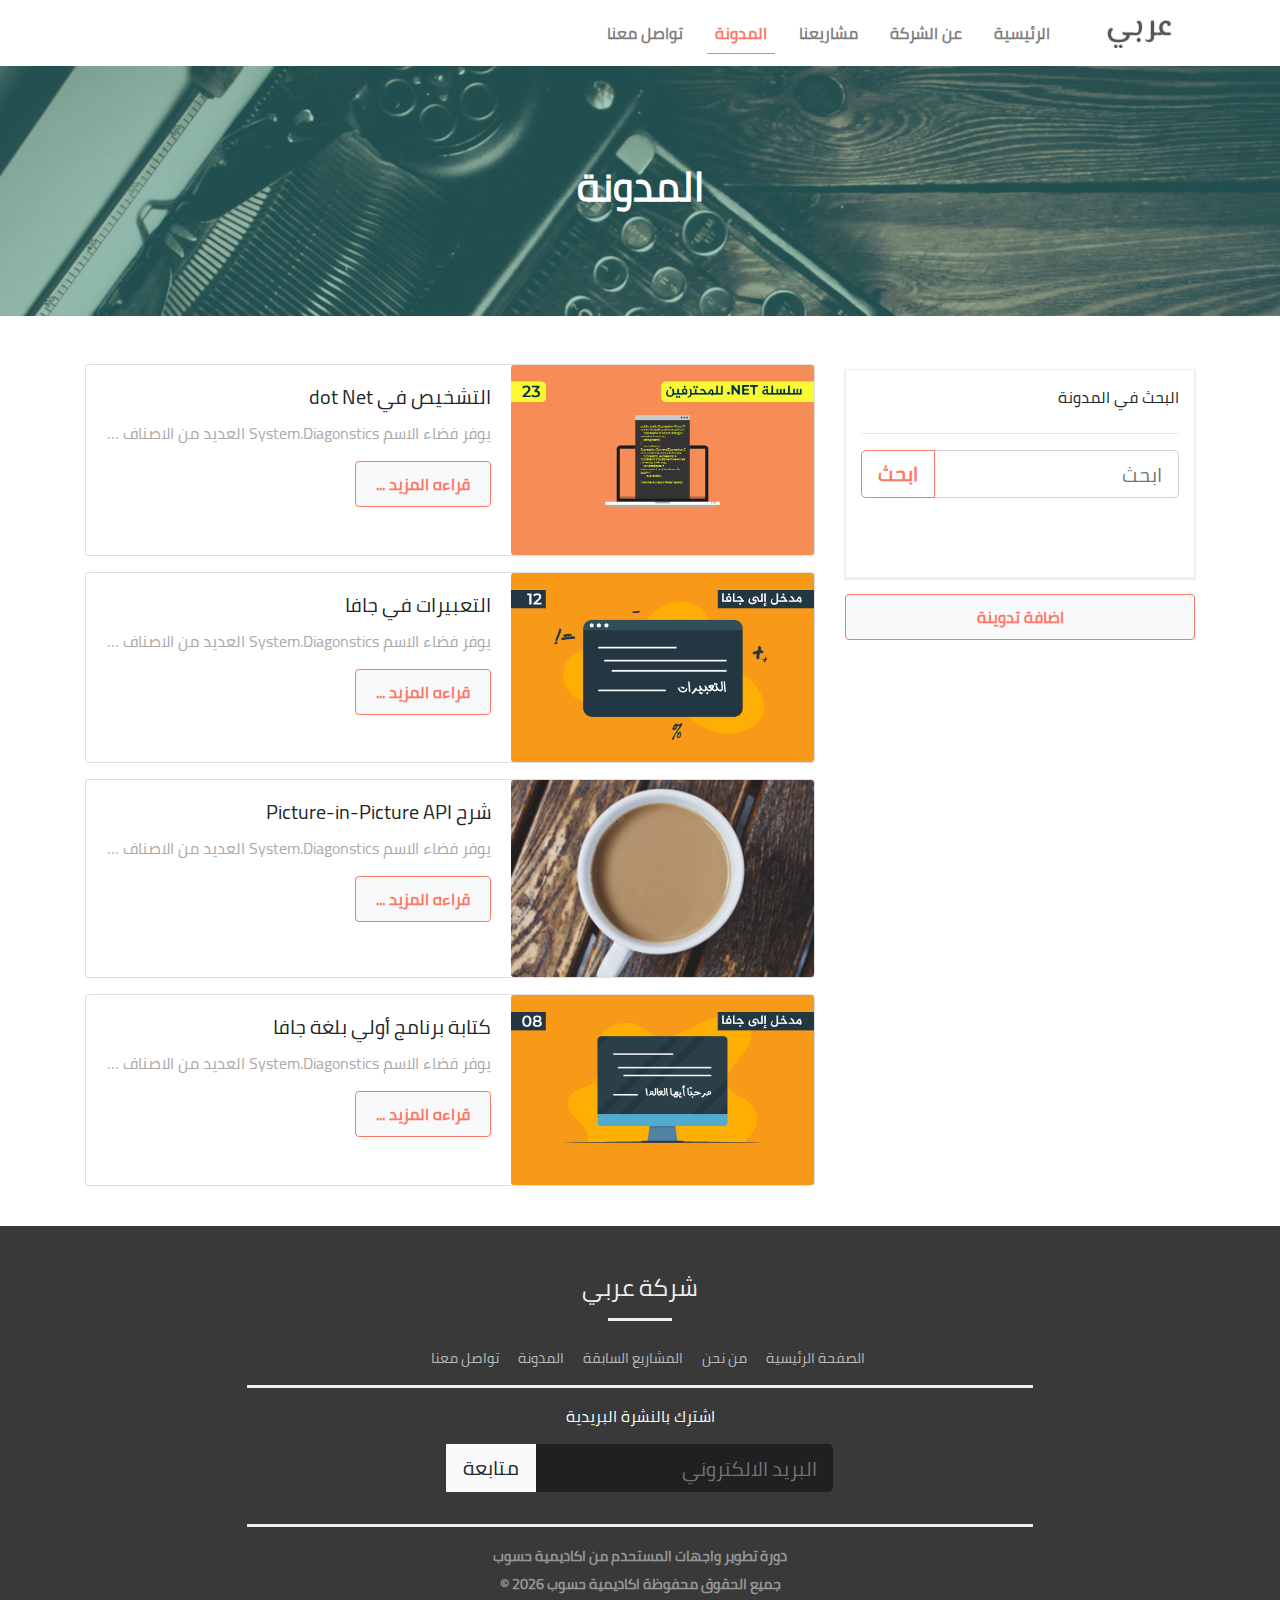
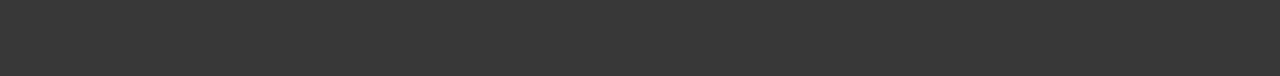
<file: blog.html>
<!doctype html><html lang="en"><head><meta charset="UTF-8"><meta http-equiv="X-UA-Compatible" content="IE=edge"><meta name="viewport" content="width=device-width,initial-scale=1"><title>صفحة المدونة | عربي</title><script defer="defer" src="./js/bundle.js"></script><link href="./css/style.css" rel="stylesheet"></head><body><div class="container-fliud"><section class="top-menu"><div class="row"><nav class="navbar navbar-expand-lg navbar-light bg-light w-100"><button class="navbar-toggler" type="button" data-toggle="collapse" data-target="#navbarSupportedContent" aria-controls="navbarSupportedContent" aria-expanded="false" aria-label="Toggle navigation"><span class="navbar-toggler-icon"></span></button> <a href="index.html" class="navbar-brand p-0"><img src="./images/logo.png" alt="brand company"></a><div class="collapse navbar-collapse" id="navbarSupportedContent"><ul class="navbar-nav ml-auto"><li class="nav-item p-2"><a class="nav-link" href="/index.html">الرئيسية</a></li><li class="nav-item p-2"><a class="nav-link" href="/about.html">عن الشركة</a></li><li class="nav-item p-2"><a class="nav-link" href="/projects.html">مشاريعنا</a></li><li class="nav-item p-2"><a class="nav-link" href="/blog.html">المدونة</a></li><li class="nav-item p-2"><a class="nav-link" href="/contact.html">تواصل معنا</a></li></ul></div></nav></div></section><section class="banner banner-blog"><div class="row"><div class="col-12"><div id="banner-img"><div class="overlay"><h1 class="title1">المدونة</h1></div></div></div></div></section><section class="posts mt-5 mb-4"><div class="container"><div class="row"><div class="col-lg-4"><div class="search-box"><label>البحث في المدونة</label><hr><form class="form form-inline mb-5"><div class="input-group input-group-lg mb-3"><input class="form-control" placeholder="ابحث" aria-label="Recipient's username" aria-describedby="button-addon2"><div class="input-group-append"><button class="btn custom-btn" type="button" id="button-addon2">ابحث</button></div></div></form></div><a href="add-blog.html" class="btn btn-light custom-btn w-100 my-3">اضافة تدوينة</a></div><div class="col-lg-8"><div class="card mb-3"><div class="row no-gutters"><div class="col-md-5"><img src="./images/blog1.png" class="card-img w-100 h-100" alt="First blog"></div><div class="col-md-7"><div class="card-body"><h5 class="card-title">التشخيص في dot Net</h5><p class="card-text">يوفر فضاء الاسم System.Diagonstics العديد من الاصناف بهدف التشخيص مثال على ذالك اصناف التعامل مع عمليات النظام واخرى تعمل كعدادات لقياس الاداء</p><a href="blog-details.html" class="btn btn-light custom-btn">قراءه المزيد ...</a></div></div></div></div><div class="card mb-3"><div class="row no-gutters"><div class="col-md-5"><img src="./images/blog2.png" class="card-img w-100 h-100" alt="First blog"></div><div class="col-md-7"><div class="card-body"><h5 class="card-title">التعبيرات في جافا</h5><p class="card-text">يوفر فضاء الاسم System.Diagonstics العديد من الاصناف بهدف التشخيص مثال على ذالك اصناف التعامل مع عمليات النظام واخرى تعمل كعدادات لقياس الاداء</p><a href="blog-details.html" class="btn btn-light custom-btn">قراءه المزيد ...</a></div></div></div></div><div class="card mb-3"><div class="row no-gutters"><div class="col-md-5"><img src="./images/blog3.jpg" class="card-img w-100 h-100" alt="First blog"></div><div class="col-md-7"><div class="card-body"><h5 class="card-title">شرح Picture-in-Picture API</h5><p class="card-text">يوفر فضاء الاسم System.Diagonstics العديد من الاصناف بهدف التشخيص مثال على ذالك اصناف التعامل مع عمليات النظام واخرى تعمل كعدادات لقياس الاداء</p><a href="blog-details.html" class="btn btn-light custom-btn">قراءه المزيد ...</a></div></div></div></div><div class="card mb-3"><div class="row no-gutters"><div class="col-md-5"><img src="./images/blog4.png" class="card-img w-100 h-100" alt="First blog"></div><div class="col-md-7"><div class="card-body"><h5 class="card-title">كتابة برنامج أولي بلغة جافا</h5><p class="card-text">يوفر فضاء الاسم System.Diagonstics العديد من الاصناف بهدف التشخيص مثال على ذالك اصناف التعامل مع عمليات النظام واخرى تعمل كعدادات لقياس الاداء</p><a href="blog-details.html" class="btn btn-light custom-btn">قراءه المزيد ...</a></div></div></div></div></div></div></div></section><footer><div class="row"><div class="col-12 text-center"><h2 class="mt-5">شركة عربي</h2><hr class="line1"></div><div id="footer-nav-links" class="col-12 text-center mt-2"><a href=".">الصفحة الرئيسية</a> <a href="about.html">من نحن</a> <a href="projects.html">المشاريع السابقة</a> <a href="blog.html">المدونة</a> <a href="contact.html">تواصل معنا</a></div><hr class="line2"><div class="col-12 text-center"><label class="custom-heading text-white mb-3">اشترك بالنشرة البريدية</label><form class="form form-inline justify-content-center"><div class="input-group input-group-lg mb-3"><input class="form-control" placeholder="البريد الالكتروني" aria-label="Example text with button addon" aria-describedby="button-addon1"><div class="input-group-prepend"><button class="btn btn-light" type="button" id="button-addon1">متابعة</button></div></div></form></div><hr class="line2"><div class="col-12 text-center"><a href="https://academy.hsoub.com/learn/front-end-web-development" class="copyright copyright-link">دورة تطوير واجهات المستحدم من اكاديمية حسوب</a><h5 class="copyright mt-2">جميع الحقوق محفوظة اكاديمية حسوب <span id="date"></span> &copy;</h5></div></div></footer></div></body></html>
</file>
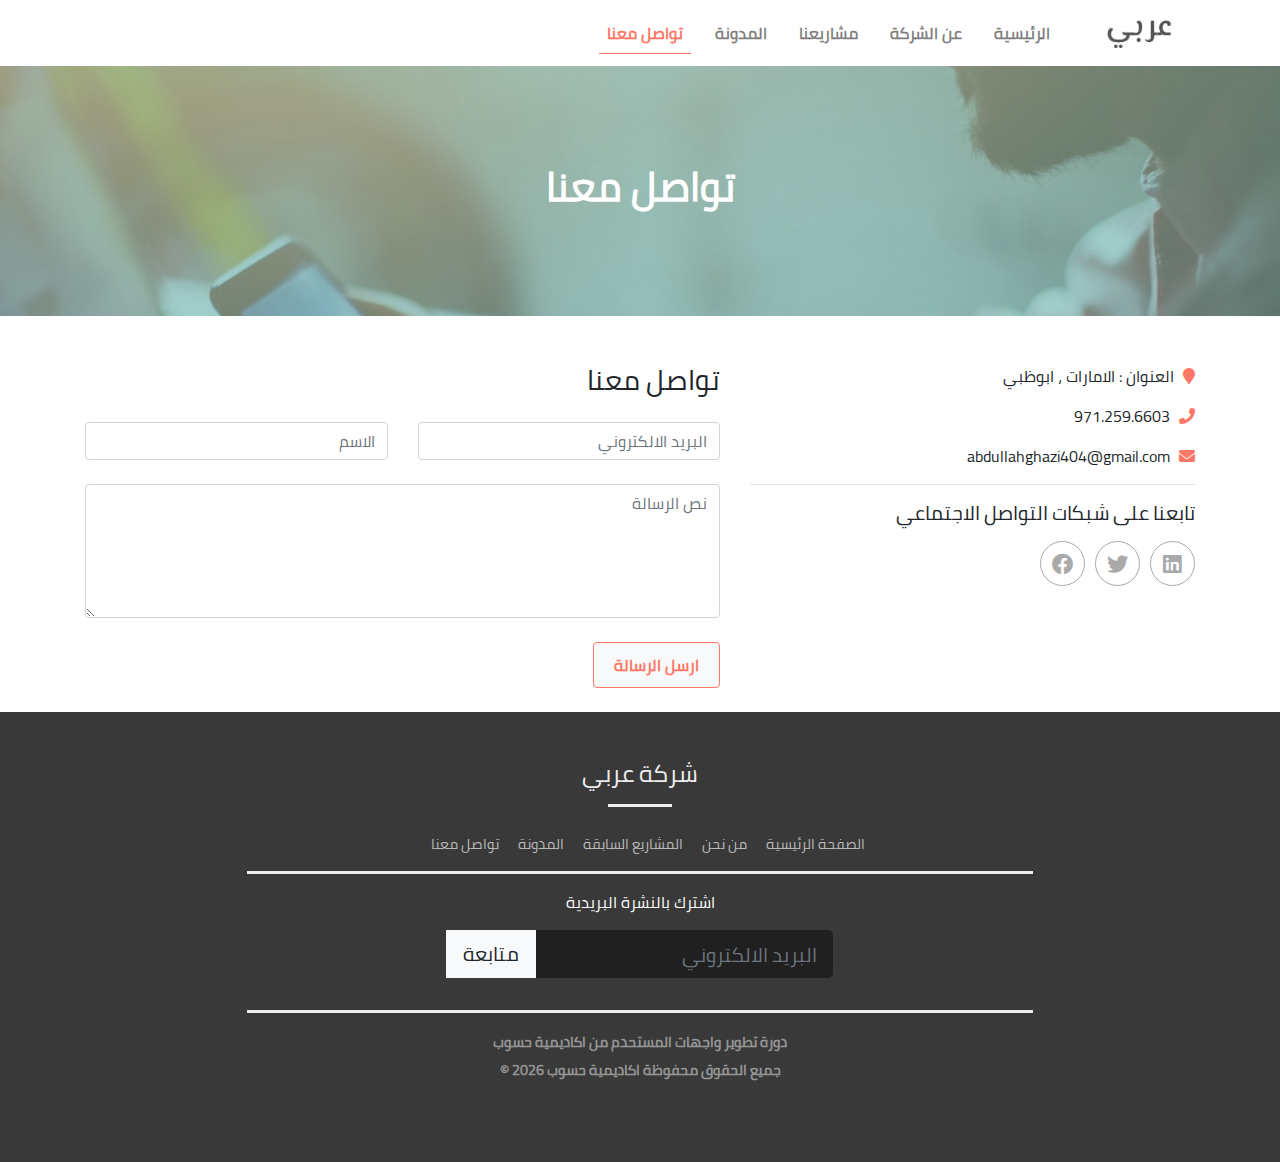
<file: contact.html>
<!doctype html><html lang="en"><head><meta charset="UTF-8"><meta http-equiv="X-UA-Compatible" content="IE=edge"><meta name="viewport" content="width=device-width,initial-scale=1"><title>تواصل معنا</title><script defer="defer" src="./js/bundle.js"></script><link href="./css/style.css" rel="stylesheet"></head><body><div class="container-fliud"><section class="top-menu"><div class="row"><nav class="navbar navbar-expand-lg navbar-light bg-light w-100"><button class="navbar-toggler" type="button" data-toggle="collapse" data-target="#navbarSupportedContent" aria-controls="navbarSupportedContent" aria-expanded="false" aria-label="Toggle navigation"><span class="navbar-toggler-icon"></span></button> <a href="index.html" class="navbar-brand p-0"><img src="./images/logo.png" alt="brand company"></a><div class="collapse navbar-collapse" id="navbarSupportedContent"><ul class="navbar-nav ml-auto"><li class="nav-item p-2"><a class="nav-link" href="/index.html">الرئيسية</a></li><li class="nav-item p-2"><a class="nav-link" href="/about.html">عن الشركة</a></li><li class="nav-item p-2"><a class="nav-link" href="/projects.html">مشاريعنا</a></li><li class="nav-item p-2"><a class="nav-link" href="/blog.html">المدونة</a></li><li class="nav-item p-2"><a class="nav-link active" href="/contact.html">تواصل معنا</a></li></ul></div></nav></div></section><section class="banner banner-contact"><div class="row"><div class="col-12"><div id="banner-img"><div class="overlay"><h1 class="title1">تواصل معنا</h1></div></div></div></div></section><section class="contact-us mt-5 mb-4"><div class="container"><div class="row"><div class="col-12 col-md-5"><div id="contact-info"><p><i class="fa fa-map-marker"></i> العنوان : الامارات ، ابوظبي</p><p><i class="fa fa-phone"></i> 971.259.6603</p><p><i class="fa fa-envelope"></i> abdullahghazi404@gmail.com</p></div><hr><h5 class="mb-3">تابعنا على شبكات التواصل الاجتماعي</h5><div><a href="#" class="linkedin-social one-social float-right rounded-circle"><i class="fab fa-linkedin fa-lg"></i></a> <a href="#" class="twitter-social one-social float-right rounded-circle"><i class="fab fa-twitter fa-lg"></i></a> <a href="#" class="facebook-social one-social float-right rounded-circle"><i class="fab fa-facebook fa-lg"></i></a></div></div><div class="col-12 col-md-7"><h3 class="contact-header">تواصل معنا</h3><form><div class="row mt-4"><div class="col"><input type="email" class="form-control" placeholder="البريد الالكتروني"></div><div class="col"><input class="form-control" placeholder="الاسم"></div></div><div class="row"><div class="col"><textarea name="message" id="message" cols="30" rows="5" class="form-control mt-4" placeholder="نص الرسالة" required></textarea></div></div><button type="button" class="btn btn-light custom-btn mt-4">ارسل الرسالة</button></form></div></div></div></section><footer><div class="row"><div class="col-12 text-center"><h2 class="mt-5">شركة عربي</h2><hr class="line1"></div><div id="footer-nav-links" class="col-12 text-center mt-2"><a href=".">الصفحة الرئيسية</a> <a href="about.html">من نحن</a> <a href="projects.html">المشاريع السابقة</a> <a href="blog.html">المدونة</a> <a href="contact.html">تواصل معنا</a></div><hr class="line2"><div class="col-12 text-center"><label class="custom-heading text-white mb-3">اشترك بالنشرة البريدية</label><form class="form form-inline justify-content-center"><div class="input-group input-group-lg mb-3"><input class="form-control" placeholder="البريد الالكتروني" aria-label="Example text with button addon" aria-describedby="button-addon1"><div class="input-group-prepend"><button class="btn btn-light" type="button" id="button-addon1">متابعة</button></div></div></form></div><hr class="line2"><div class="col-12 text-center"><a href="https://academy.hsoub.com/learn/front-end-web-development" class="copyright copyright-link">دورة تطوير واجهات المستحدم من اكاديمية حسوب</a><h5 class="copyright mt-2">جميع الحقوق محفوظة اكاديمية حسوب <span id="date"></span> &copy;</h5></div></div></footer></div></body></html>
</file>
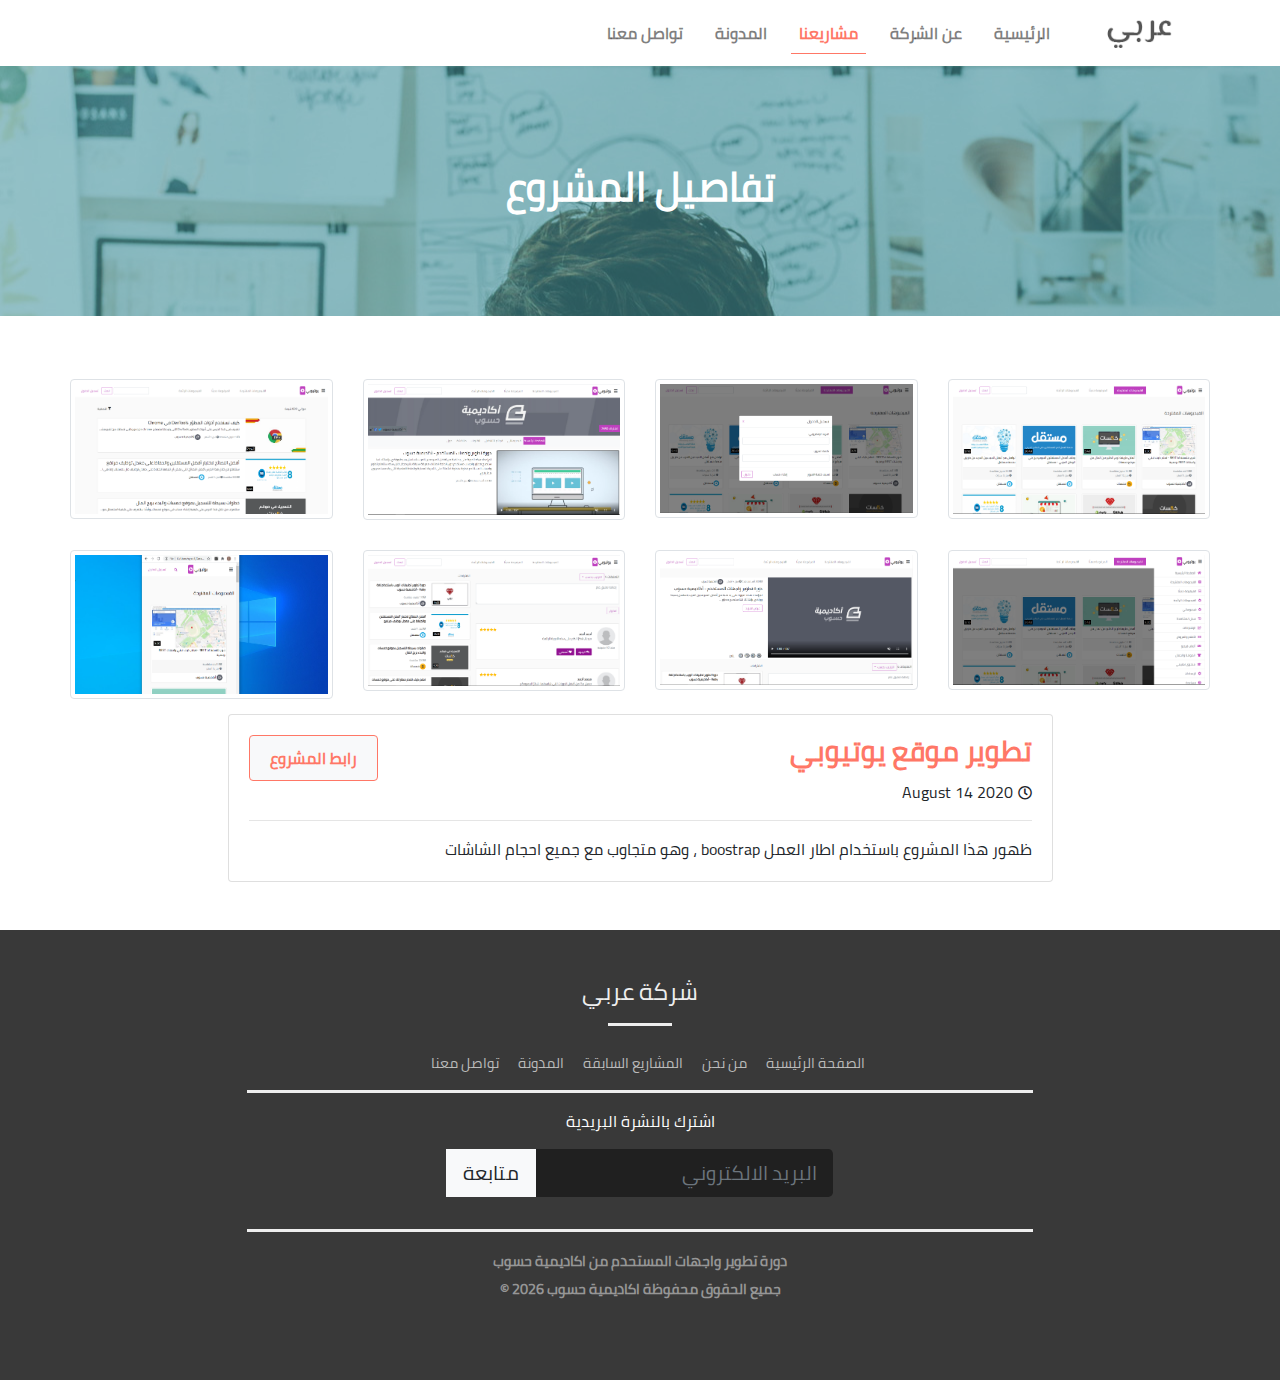
<file: project-details.html>
<!doctype html><html lang="en"><head><meta charset="UTF-8"><meta http-equiv="X-UA-Compatible" content="IE=edge"><meta name="viewport" content="width=device-width,initial-scale=1"><title>Document</title><script defer="defer" src="./js/bundle.js"></script><link href="./css/style.css" rel="stylesheet"></head><body><div class="container-fliud"><section class="top-menu"><div class="row"><nav class="navbar navbar-expand-lg navbar-light bg-light w-100"><button class="navbar-toggler" type="button" data-toggle="collapse" data-target="#navbarSupportedContent" aria-controls="navbarSupportedContent" aria-expanded="false" aria-label="Toggle navigation"><span class="navbar-toggler-icon"></span></button> <a href="index.html" class="navbar-brand p-0"><img src="./images/logo.png" alt="brand company"></a><div class="collapse navbar-collapse" id="navbarSupportedContent"><ul class="navbar-nav ml-auto"><li class="nav-item p-2"><a class="nav-link" href="/index.html">الرئيسية</a></li><li class="nav-item p-2"><a class="nav-link" href="/about.html">عن الشركة</a></li><li class="nav-item p-2"><a class="nav-link" href="/projects.html">مشاريعنا</a></li><li class="nav-item p-2"><a class="nav-link" href="/blog.html">المدونة</a></li><li class="nav-item p-2"><a class="nav-link" href="/contact.html">تواصل معنا</a></li></ul></div></nav></div></section><section class="banner"><div class="row"><div class="col-12"><div id="banner-img"><div class="overlay"><h1 class="title1">تفاصيل المشروع</h1></div></div></div></div></section><section class="project-details my-5"><div class="container"><div class="row"><div class="row"><div class="col-lg-3 col-md-4 col-xs-6 thumb"><a class="thumbnail" href="#" data-image-id="" data-toggle="modal" data-title="الصفحة الرئيسية" data-image="images/main-page.png" data-target="#image-gallery"><img class="img-thumbnail" src="./images/main-page.png" alt="Another alt text"></a></div><div class="col-lg-3 col-md-4 col-xs-6 thumb"><a class="thumbnail" href="#" data-image-id="" data-toggle="modal" data-title="النافذة المنبثقة" data-image="images/modal.png" data-target="#image-gallery"><img class="img-thumbnail" src="./images/modal.png" alt="Another alt text"></a></div><div class="col-lg-3 col-md-4 col-xs-6 thumb"><a class="thumbnail" href="#" data-image-id="" data-toggle="modal" data-title="صفحة القناه" data-image="images/channel-page1.png" data-target="#image-gallery"><img class="img-thumbnail" src="./images/channel-page1.png" alt="Another alt text"></a></div><div class="col-lg-3 col-md-4 col-xs-6 thumb"><a class="thumbnail" href="#" data-image-id="" data-toggle="modal" data-title="صفحة البحث" data-image="images/search-page.png" data-target="#image-gallery"><img class="img-thumbnail" src="./images/search-page.png" alt="Another alt text"></a></div><div class="col-lg-3 col-md-4 col-xs-6 thumb"><a class="thumbnail" href="#" data-image-id="" data-toggle="modal" data-title="القائمة الجانبية" data-image="images/sidebar.png" data-target="#image-gallery"><img class="img-thumbnail" src="./images/sidebar.png" alt="Another alt text"></a></div><div class="col-lg-3 col-md-4 col-xs-6 thumb"><a class="thumbnail" href="#" data-image-id="" data-toggle="modal" data-title="صفحة المشاهدة القسم العلوي" data-image="images/watch-page.png" data-target="#image-gallery"><img class="img-thumbnail" src="./images/watch-page.png" alt="Another alt text"></a></div><div class="col-lg-3 col-md-4 col-xs-6 thumb"><a class="thumbnail" href="#" data-image-id="" data-toggle="modal" data-title="صفحة المشاهدة القسم السفلي" data-image="images/watch-page1.png" data-target="#image-gallery"><img class="img-thumbnail" src="./images/watch-page1.png" alt="Another alt text"></a></div><div class="col-lg-3 col-md-4 col-xs-6 thumb"><a class="thumbnail" href="#" data-image-id="" data-toggle="modal" data-title="تجاوبية الصفحات" data-image="images/responsive.png" data-target="#image-gallery"><img class="img-thumbnail" src="./images/responsive.png" alt="Another alt text"></a></div></div><div class="modal fade" id="image-gallery" tabindex="-1" role="dialog" aria-labelledby="myModalLabel" aria-hidden="true"><div class="modal-dialog modal-lg"><div class="modal-content"><div class="modal-header"><h4 class="modal-title" id="image-gallery-title"></h4><button type="button" class="close" data-dismiss="modal"><span aria-hidden="true">×</span><span class="sr-only">Close</span></button></div><div class="modal-body"><img id="image-gallery-image" class="img-responsive col-md-12"></div><div class="modal-footer"><button type="button" class="btn btn-secondary float-left" id="show-previous-image"><i class="fa fa-arrow-left"></i></button> <button type="button" id="show-next-image" class="btn btn-secondary float-right"><i class="fa fa-arrow-right"></i></button></div></div></div></div></div><div class="row justify-content-center"><div class="col-12 col-md-9"><div class="card"><div class="card-body"><a href="https://github.com/abdullah259/ecommerce" class="btn btn-light custom-btn float-left">رابط المشروع</a><h3 class="card-title">تطوير موقع يوتيوبي</h3><span><i class="far fa-clock fa-sm"></i>August 14 2020</span><hr><p class="card-text text-justify">ظهور هذا المشروع باستخدام اطار العمل boostrap ، وهو متجاوب مع جميع احجام الشاشات</p></div></div></div></div></div></section><footer><div class="row"><div class="col-12 text-center"><h2 class="mt-5">شركة عربي</h2><hr class="line1"></div><div id="footer-nav-links" class="col-12 text-center mt-2"><a href=".">الصفحة الرئيسية</a> <a href="about.html">من نحن</a> <a href="projects.html">المشاريع السابقة</a> <a href="blog.html">المدونة</a> <a href="contact.html">تواصل معنا</a></div><hr class="line2"><div class="col-12 text-center"><label class="custom-heading text-white mb-3">اشترك بالنشرة البريدية</label><form class="form form-inline justify-content-center"><div class="input-group input-group-lg mb-3"><input class="form-control" placeholder="البريد الالكتروني" aria-label="Example text with button addon" aria-describedby="button-addon1"><div class="input-group-prepend"><button class="btn btn-light" type="button" id="button-addon1">متابعة</button></div></div></form></div><hr class="line2"><div class="col-12 text-center"><a href="https://academy.hsoub.com/learn/front-end-web-development" class="copyright copyright-link">دورة تطوير واجهات المستحدم من اكاديمية حسوب</a><h5 class="copyright mt-2">جميع الحقوق محفوظة اكاديمية حسوب <span id="date"></span> &copy;</h5></div></div></footer></div></body></html>
</file>
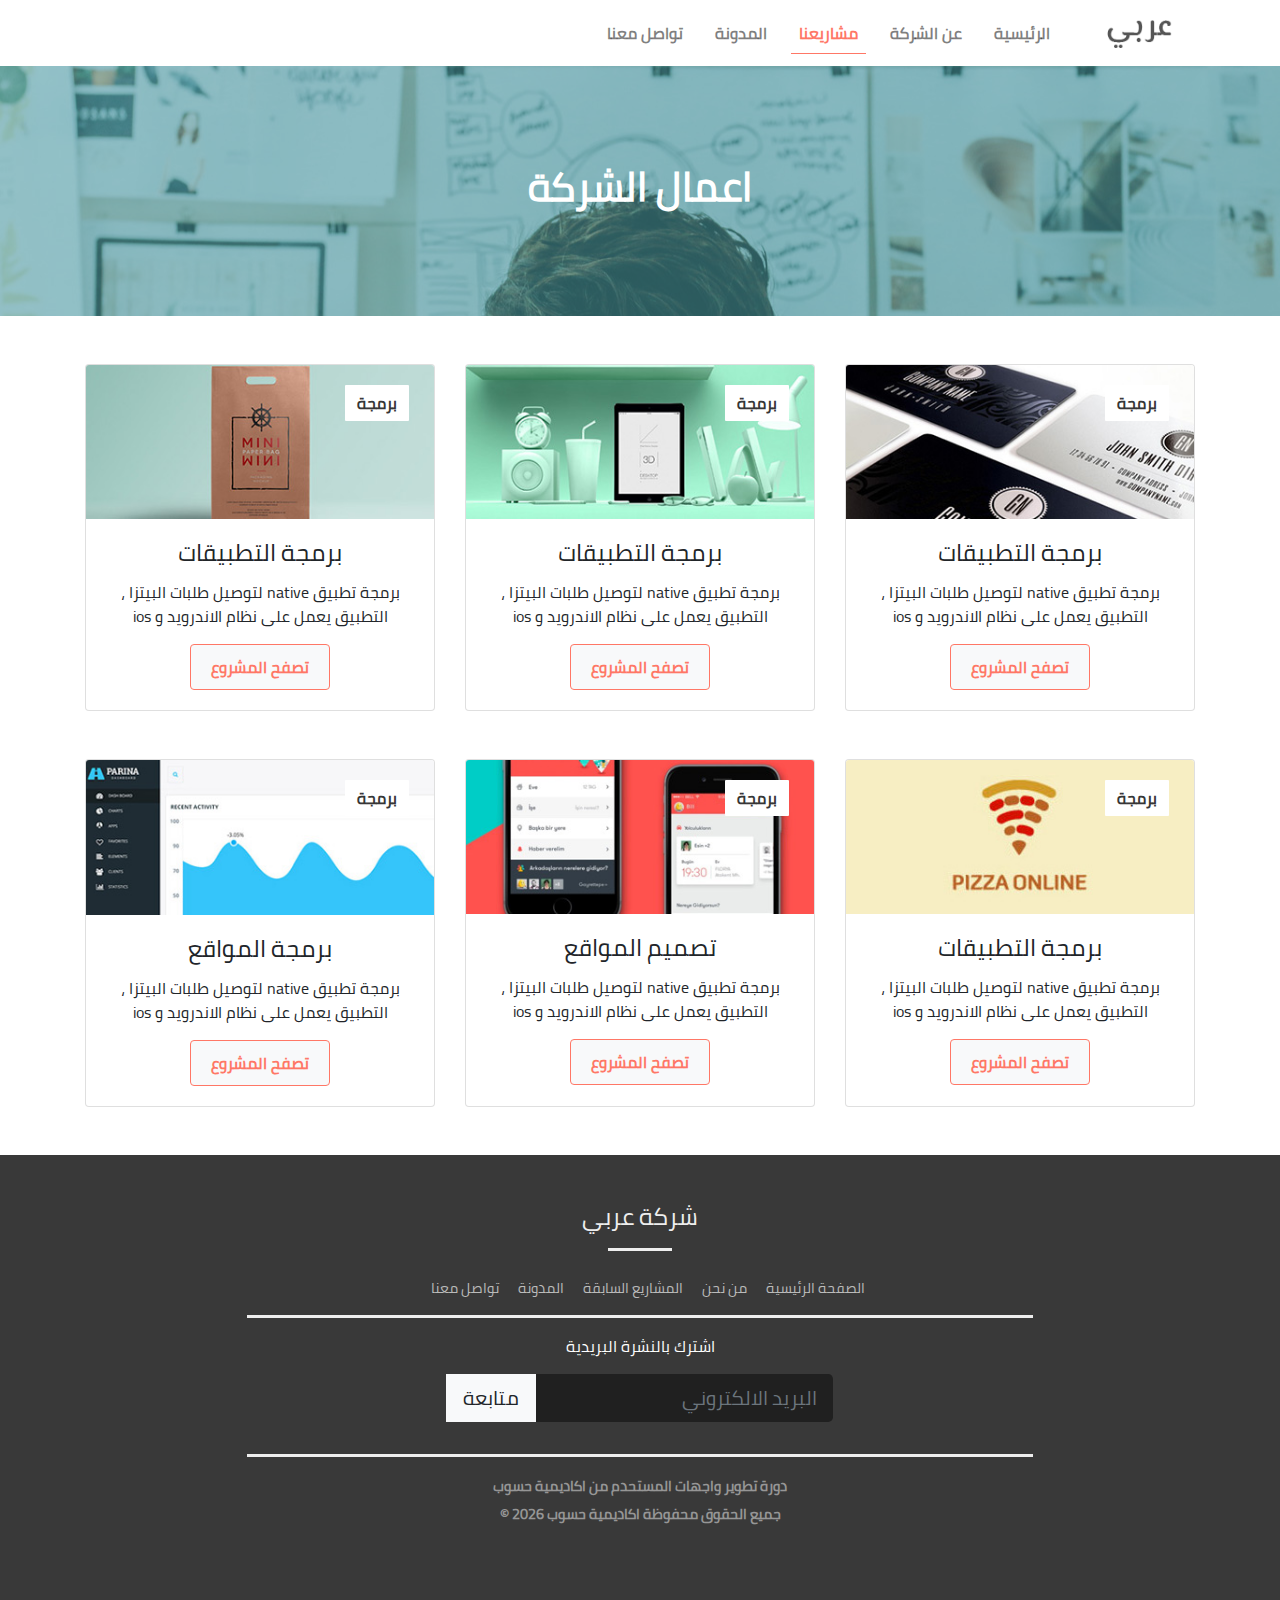
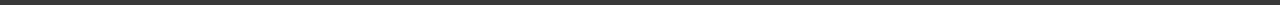
<file: projects.html>
<!doctype html><html lang="en"><head><meta charset="UTF-8"><meta http-equiv="X-UA-Compatible" content="IE=edge"><meta name="viewport" content="width=device-width,initial-scale=1"><title>مشاريعنا</title><script defer="defer" src="./js/bundle.js"></script><link href="./css/style.css" rel="stylesheet"></head><body><div class="container-fliud"><section class="top-menu"><div class="row"><nav class="navbar navbar-expand-lg navbar-light bg-light w-100"><button class="navbar-toggler" type="button" data-toggle="collapse" data-target="#navbarSupportedContent" aria-controls="navbarSupportedContent" aria-expanded="false" aria-label="Toggle navigation"><span class="navbar-toggler-icon"></span></button> <a href="index.html" class="navbar-brand p-0"><img src="./images/logo.png" alt="brand company"></a><div class="collapse navbar-collapse" id="navbarSupportedContent"><ul class="navbar-nav ml-auto"><li class="nav-item p-2"><a class="nav-link" href="/index.html">الرئيسية</a></li><li class="nav-item p-2"><a class="nav-link" href="/about.html">عن الشركة</a></li><li class="nav-item p-2"><a class="nav-link" href="/projects.html">مشاريعنا</a></li><li class="nav-item p-2"><a class="nav-link" href="/blog.html">المدونة</a></li><li class="nav-item p-2"><a class="nav-link" href="/contact.html">تواصل معنا</a></li></ul></div></nav></div></section><section class="banner"><div class="row"><div class="col-12"><div id="banner-img"><div class="overlay"><h1 class="title1">اعمال الشركة</h1></div></div></div></div></section><section class="our-works mt-5"><div class="container"><div class="row"><div class="col-md-6 col-lg-4 d-flex justify-content-center"><div class="card mb-5" style="width:23rem"><a href="#" class="btn btn-light custom-btn-2">برمجة </a><img src="./images/our-works-1.jpg" class="card-img-top" alt="First project"><div class="card-body text-center"><h4 class="card-title">برمجة التطبيقات</h4><p class="card-text project-details">برمجة تطبيق native لتوصيل طلبات البيتزا ، التطبيق يعمل على نظام الاندرويد و ios</p><a href="project-details.html" class="btn btn-light custom-btn">تصفح المشروع</a></div></div></div><div class="col-md-6 col-lg-4 d-flex justify-content-center"><div class="card mb-5" style="width:23rem"><a href="#" class="btn btn-light custom-btn-2">برمجة </a><img src="./images/our-works-2.jpg" class="card-img-top" alt="First project"><div class="card-body text-center"><h4 class="card-title">برمجة التطبيقات</h4><p class="card-text project-details">برمجة تطبيق native لتوصيل طلبات البيتزا ، التطبيق يعمل على نظام الاندرويد و ios</p><a href="project-details.html" class="btn btn-light custom-btn">تصفح المشروع</a></div></div></div><div class="col-md-6 col-lg-4 d-flex justify-content-center"><div class="card mb-5" style="width:23rem"><a href="#" class="btn btn-light custom-btn-2">برمجة </a><img src="./images/our-works-3.jpg" class="card-img-top" alt="First project"><div class="card-body text-center"><h4 class="card-title">برمجة التطبيقات</h4><p class="card-text project-details">برمجة تطبيق native لتوصيل طلبات البيتزا ، التطبيق يعمل على نظام الاندرويد و ios</p><a href="project-details.html" class="btn btn-light custom-btn">تصفح المشروع</a></div></div></div><div class="col-md-6 col-lg-4 d-flex justify-content-center"><div class="card mb-5" style="width:23rem"><a href="#" class="btn btn-light custom-btn-2">برمجة </a><img src="./images/our-works-4.jpg" class="card-img-top" alt="First project"><div class="card-body text-center"><h4 class="card-title">برمجة التطبيقات</h4><p class="card-text project-details">برمجة تطبيق native لتوصيل طلبات البيتزا ، التطبيق يعمل على نظام الاندرويد و ios</p><a href="project-details.html" class="btn btn-light custom-btn">تصفح المشروع</a></div></div></div><div class="col-md-6 col-lg-4 d-flex justify-content-center"><div class="card mb-5" style="width:23rem"><a href="#" class="btn btn-light custom-btn-2">برمجة </a><img src="./images/our-works-5.jpg" class="card-img-top" alt="First project"><div class="card-body text-center"><h4 class="card-title">تصميم المواقع</h4><p class="card-text project-details">برمجة تطبيق native لتوصيل طلبات البيتزا ، التطبيق يعمل على نظام الاندرويد و ios</p><a href="project-details.html" class="btn btn-light custom-btn">تصفح المشروع</a></div></div></div><div class="col-md-6 col-lg-4 d-flex justify-content-center"><div class="card mb-5" style="width:23rem"><a href="#" class="btn btn-light custom-btn-2">برمجة </a><img src="./images/our-works-6.jpg" class="card-img-top" alt="First project"><div class="card-body text-center"><h4 class="card-title">برمجة المواقع</h4><p class="card-text project-details">برمجة تطبيق native لتوصيل طلبات البيتزا ، التطبيق يعمل على نظام الاندرويد و ios</p><a href="project-details.html" class="btn btn-light custom-btn">تصفح المشروع</a></div></div></div></div></div></section><footer><div class="row"><div class="col-12 text-center"><h2 class="mt-5">شركة عربي</h2><hr class="line1"></div><div id="footer-nav-links" class="col-12 text-center mt-2"><a href=".">الصفحة الرئيسية</a> <a href="about.html">من نحن</a> <a href="projects.html">المشاريع السابقة</a> <a href="blog.html">المدونة</a> <a href="contact.html">تواصل معنا</a></div><hr class="line2"><div class="col-12 text-center"><label class="custom-heading text-white mb-3">اشترك بالنشرة البريدية</label><form class="form form-inline justify-content-center"><div class="input-group input-group-lg mb-3"><input class="form-control" placeholder="البريد الالكتروني" aria-label="Example text with button addon" aria-describedby="button-addon1"><div class="input-group-prepend"><button class="btn btn-light" type="button" id="button-addon1">متابعة</button></div></div></form></div><hr class="line2"><div class="col-12 text-center"><a href="https://academy.hsoub.com/learn/front-end-web-development" class="copyright copyright-link">دورة تطوير واجهات المستحدم من اكاديمية حسوب</a><h5 class="copyright mt-2">جميع الحقوق محفوظة اكاديمية حسوب <span id="date"></span> &copy;</h5></div></div></footer></div></body></html>
</file>
